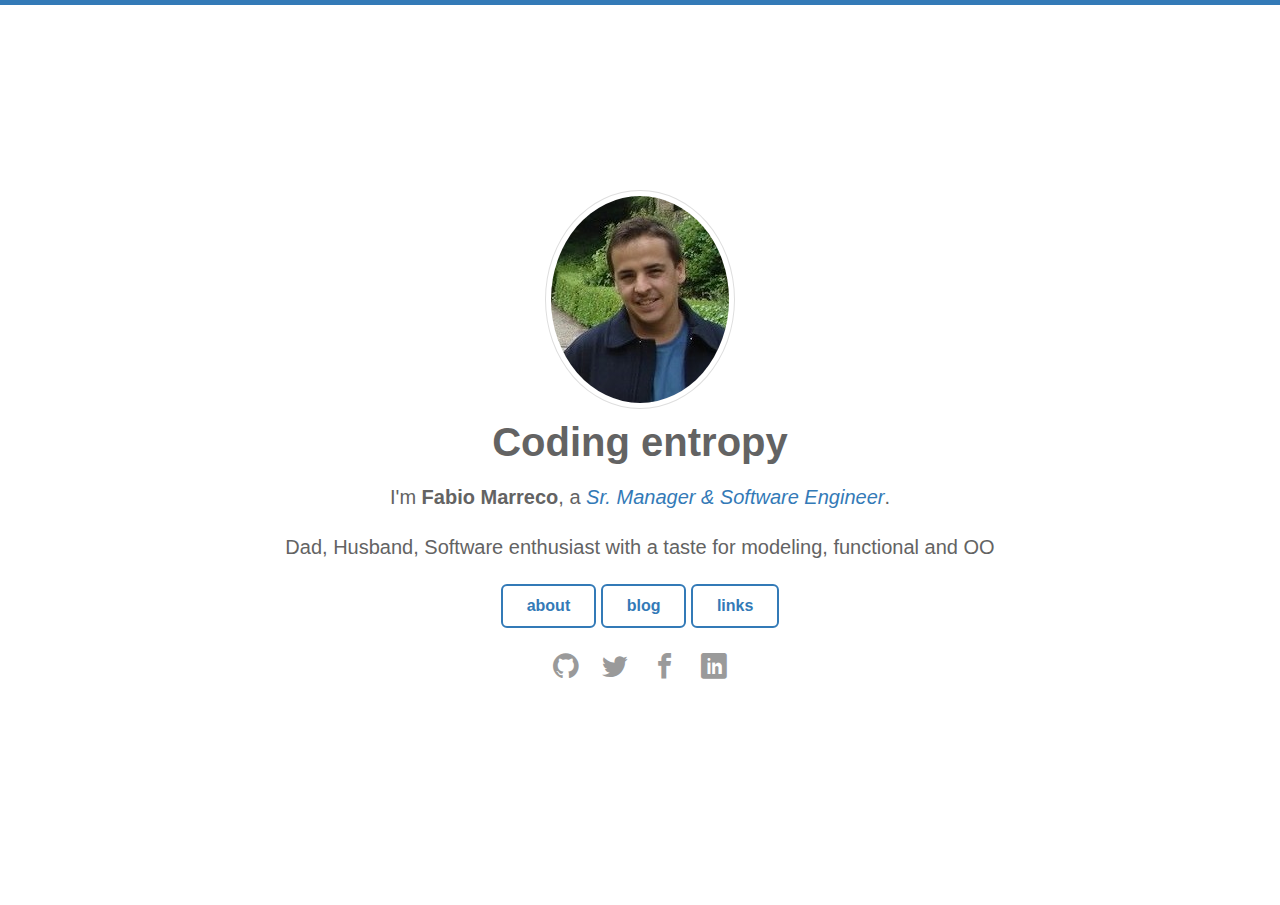
<file: index.html>
<!DOCTYPE html>
<html>
<head>
  <meta charset="utf-8">
<meta http-equiv="X-UA-Compatible" content="IE=edge">
<meta name="viewport" content="width=device-width, initial-scale=1">

<title>Marreco´s coding blog</title>
<meta name="description" content="Free thoughts on software development">

<link rel="stylesheet" href="/css/main.css">
<link rel="canonical" href="http://fabiomarreco.github.io/">
<link rel="alternate" type="application/rss+xml" title="Marreco´s coding blog" href="http://fabiomarreco.github.io/feed.xml" />

 <script>
  (function(i,s,o,g,r,a,m){i['GoogleAnalyticsObject']=r;i[r]=i[r]||function(){
  (i[r].q=i[r].q||[]).push(arguments)},i[r].l=1*new Date();a=s.createElement(o),
  m=s.getElementsByTagName(o)[0];a.async=1;a.src=g;m.parentNode.insertBefore(a,m)
  })(window,document,'script','//www.google-analytics.com/analytics.js','ga');

  ga('create', 'UA-117109369-1', 'auto');
  ga('send', 'pageview');
</script>




</head>
<body>
  <section class="hero">
  <div class="hero-inner">
    <div class="container">
      <img src="/images/author.jpg" alt="author thumb" class="dot">
      <h1>Coding entropy</h1>
      <h3>I'm <strong itemprop="name">Fabio Marreco</strong>, a <em itemprop="jobTitle">Sr. Manager & Software Engineer</em>.</h3>
      <h3>Dad, Husband, Software enthusiast with a taste for modeling, functional and OO</h3>
      <a href="/about" class="button button-ghost" title="about">about</a>
      <a href="/blog" class="button button-ghost" title="blog">blog</a>
      <a href="/links" class="button button-ghost" title="links">links</a>
      <!-- <a href="https://github.com/fabiomarreco/archive/master.zip" class="button button-ghost" title="Download">Download</a> -->
      <ul class="social">
  <li><a href="https://github.com/fabiomarreco" target="_blank"><i class="icon icon-github"></i></a></li>
  <li><a href="https://twitter.com/fmarreco" target="_blank"><i class="icon icon-twitter"></i></a></li>
  <li><a href="https://www.facebook.com/fabio.marreco.54" target="_blank"><i class="icon icon-facebook"></i></a></li>
  <li><a href="https://linkedin.com/in/fabio-marreco-719946a/" target="_blank"><i class="icon icon-linkedin"></i></a></li>
</ul>
    </div>
  </div>
</section>

  <!-- <a href="https://github.com/fabiomarreco" target="_blank" class="github-corner"><svg width="80" height="80" viewBox="0 0 250 250" style="fill:#337ab7; color:#fff; position: absolute; top: 0; border: 0; right: 0;"><path d="M0,0 L115,115 L130,115 L142,142 L250,250 L250,0 Z"></path><path d="M128.3,109.0 C113.8,99.7 119.0,89.6 119.0,89.6 C122.0,82.7 120.5,78.6 120.5,78.6 C119.2,72.0 123.4,76.3 123.4,76.3 C127.3,80.9 125.5,87.3 125.5,87.3 C122.9,97.6 130.6,101.9 134.4,103.2" fill="currentColor" style="transform-origin: 130px 106px;" class="octo-arm"></path><path d="M115.0,115.0 C114.9,115.1 118.7,116.5 119.8,115.4 L133.7,101.6 C136.9,99.2 139.9,98.4 142.2,98.6 C133.8,88.0 127.5,74.4 143.8,58.0 C148.5,53.4 154.0,51.2 159.7,51.0 C160.3,49.4 163.2,43.6 171.4,40.1 C171.4,40.1 176.1,42.5 178.8,56.2 C183.1,58.6 187.2,61.8 190.9,65.4 C194.5,69.0 197.7,73.2 200.1,77.6 C213.8,80.2 216.3,84.9 216.3,84.9 C212.7,93.1 206.9,96.0 205.4,96.6 C205.1,102.4 203.0,107.8 198.3,112.5 C181.9,128.9 168.3,122.5 157.7,114.1 C157.9,116.9 156.7,120.9 152.7,124.9 L141.0,136.5 C139.8,137.7 141.6,141.9 141.8,141.8 Z" fill="currentColor" class="octo-body"></path></svg></a> 4
 -->
</body>
</html>
</file>
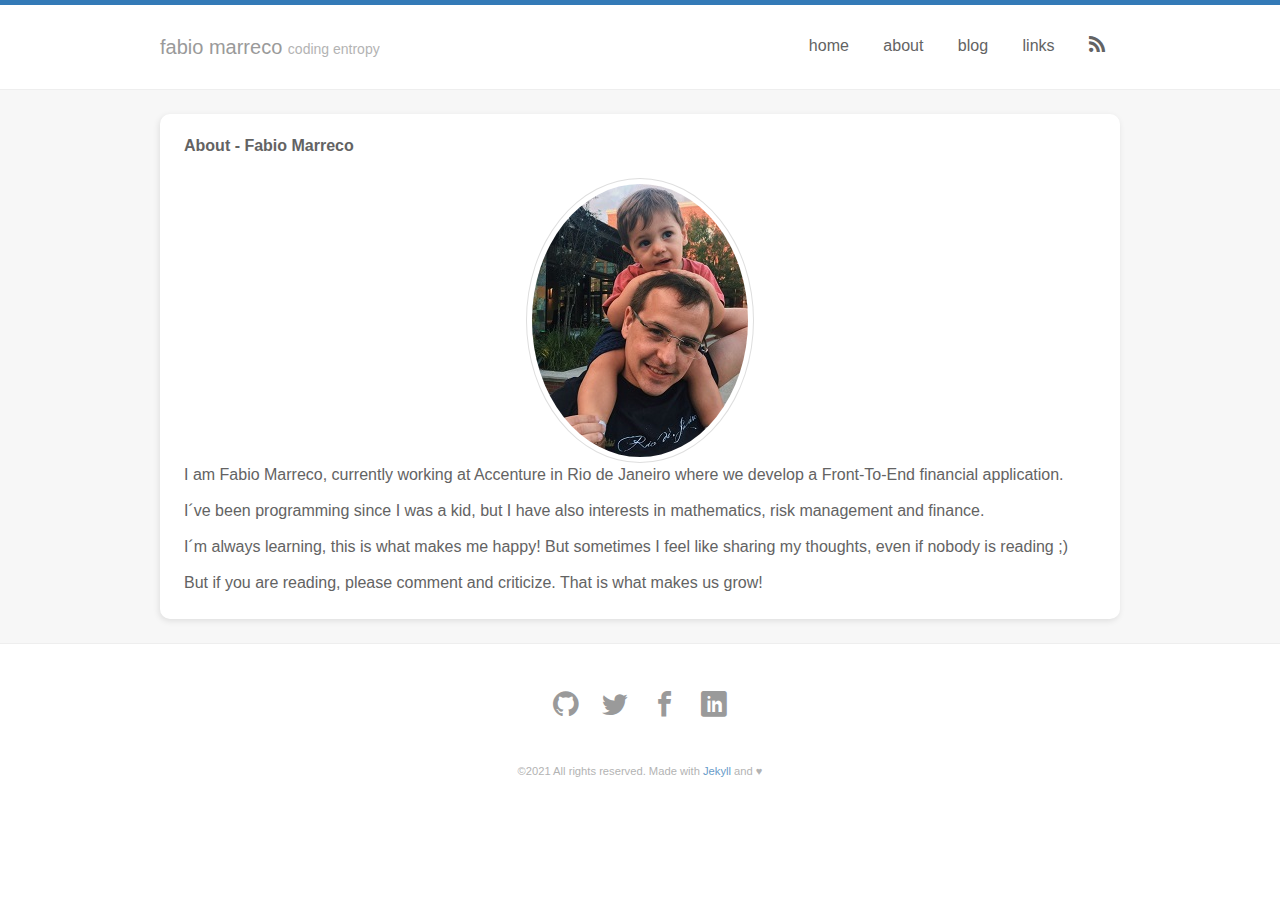
<file: about/index.html>
<!DOCTYPE html>
<html>
<head>
  <meta charset="utf-8">
<meta http-equiv="X-UA-Compatible" content="IE=edge">
<meta name="viewport" content="width=device-width, initial-scale=1">

<title>About - Fabio Marreco</title>
<meta name="description" content="Free thoughts on software development">

<link rel="stylesheet" href="/css/main.css">
<link rel="canonical" href="http://fabiomarreco.github.io/about/">
<link rel="alternate" type="application/rss+xml" title="Marreco´s coding blog" href="http://fabiomarreco.github.io/feed.xml" />

 <script>
  (function(i,s,o,g,r,a,m){i['GoogleAnalyticsObject']=r;i[r]=i[r]||function(){
  (i[r].q=i[r].q||[]).push(arguments)},i[r].l=1*new Date();a=s.createElement(o),
  m=s.getElementsByTagName(o)[0];a.async=1;a.src=g;m.parentNode.insertBefore(a,m)
  })(window,document,'script','//www.google-analytics.com/analytics.js','ga');

  ga('create', 'UA-117109369-1', 'auto');
  ga('send', 'pageview');
</script>




</head>
<body>
  <header class="site-header">
  <div class="container">
    <input type="checkbox" id="toggleNavbar">
    <h1 class="logo"><a href="/">Fabio Marreco <small>Coding entropy</small></a></h1>
    <label for="toggleNavbar" role="button" class="toggle-navbar-button">
      <i class="icon icon-menu"></i>
      <i class="icon icon-cross"></i>
    </label>
    <nav class="navbar">
      <ul>
        <li><a href="/" title="Home">Home</a></li>
        
          <li><a href="/about" title="About">About</a></li>
        
          <li><a href="/blog" title="Blog">Blog</a></li>
        
          <li><a href="/links" title="Links">Links</a></li>
        
        <!-- <li><a href="https://github.com/fabiomarreco/archive/master.zip" title="Download">Download</a></li> -->
        <li><a href="/feed.xml" target="_blank"><i class="icon icon-rss"></i></a></li>
      </ul>
    </nav>
  </div>
</header>


<main class="main-container">
  <div class="container">
    <article role="article" class="page card">

  <header class="post-header">
    <h1 class="post-title">About - Fabio Marreco</h1>
  </header>

  <div class="post-content">
    <div align="center">
<div class="hero-inner">
<div class="container">
<img src="/images/author3.jpg" alt="author thumb" class="dot" align="center" />
</div>
</div>
</div>

<p>I am Fabio Marreco, currently working at Accenture in Rio de Janeiro where we develop a Front-To-End financial application.</p>

<p>I´ve been programming since I was a kid, but I have also interests in mathematics, risk management and finance.</p>

<p>I´m always learning, this is what makes me happy! But sometimes I feel like sharing my thoughts, even if nobody is reading ;)</p>

<p>But if you are reading, please comment and criticize. That is what makes us grow!</p>

  </div>

</article>

  </div>
</main>

<footer class="site-footer">
  <div class="container">
    <ul class="social">
  <li><a href="https://github.com/fabiomarreco" target="_blank"><i class="icon icon-github"></i></a></li>
  <li><a href="https://twitter.com/fmarreco" target="_blank"><i class="icon icon-twitter"></i></a></li>
  <li><a href="https://www.facebook.com/fabio.marreco.54" target="_blank"><i class="icon icon-facebook"></i></a></li>
  <li><a href="https://linkedin.com/in/fabio-marreco-719946a/" target="_blank"><i class="icon icon-linkedin"></i></a></li>
</ul>
    <p class="txt-medium-gray">
      <small>&copy;2021 All rights reserved. Made with <a href="http://jekyllrb.com/" target="_blank">Jekyll</a> and ♥</small>
    </p>
  </div>
</footer>


  <!-- <a href="https://github.com/fabiomarreco" target="_blank" class="github-corner"><svg width="80" height="80" viewBox="0 0 250 250" style="fill:#337ab7; color:#fff; position: absolute; top: 0; border: 0; right: 0;"><path d="M0,0 L115,115 L130,115 L142,142 L250,250 L250,0 Z"></path><path d="M128.3,109.0 C113.8,99.7 119.0,89.6 119.0,89.6 C122.0,82.7 120.5,78.6 120.5,78.6 C119.2,72.0 123.4,76.3 123.4,76.3 C127.3,80.9 125.5,87.3 125.5,87.3 C122.9,97.6 130.6,101.9 134.4,103.2" fill="currentColor" style="transform-origin: 130px 106px;" class="octo-arm"></path><path d="M115.0,115.0 C114.9,115.1 118.7,116.5 119.8,115.4 L133.7,101.6 C136.9,99.2 139.9,98.4 142.2,98.6 C133.8,88.0 127.5,74.4 143.8,58.0 C148.5,53.4 154.0,51.2 159.7,51.0 C160.3,49.4 163.2,43.6 171.4,40.1 C171.4,40.1 176.1,42.5 178.8,56.2 C183.1,58.6 187.2,61.8 190.9,65.4 C194.5,69.0 197.7,73.2 200.1,77.6 C213.8,80.2 216.3,84.9 216.3,84.9 C212.7,93.1 206.9,96.0 205.4,96.6 C205.1,102.4 203.0,107.8 198.3,112.5 C181.9,128.9 168.3,122.5 157.7,114.1 C157.9,116.9 156.7,120.9 152.7,124.9 L141.0,136.5 C139.8,137.7 141.6,141.9 141.8,141.8 Z" fill="currentColor" class="octo-body"></path></svg></a> 4
 -->
</body>
</html>
</file>
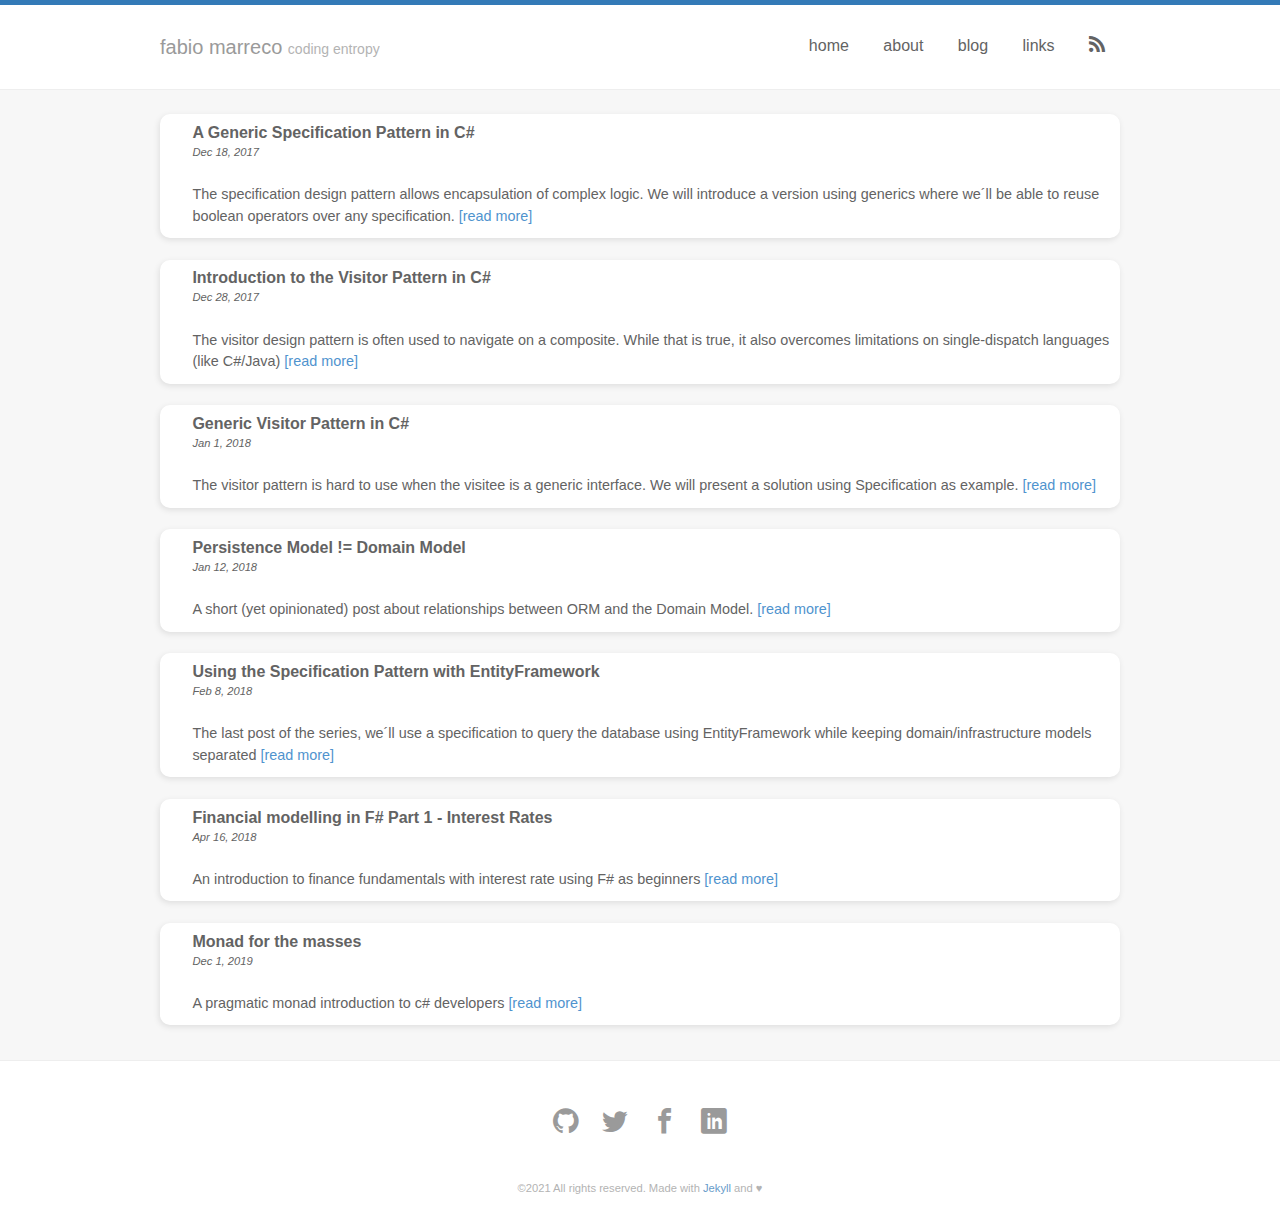
<file: blog/index.html>
<!DOCTYPE html>
<html>
<head>
  <meta charset="utf-8">
<meta http-equiv="X-UA-Compatible" content="IE=edge">
<meta name="viewport" content="width=device-width, initial-scale=1">

<title>Marreco´s coding blog</title>
<meta name="description" content="Free thoughts on software development">

<link rel="stylesheet" href="/css/main.css">
<link rel="canonical" href="http://fabiomarreco.github.io/blog/">
<link rel="alternate" type="application/rss+xml" title="Marreco´s coding blog" href="http://fabiomarreco.github.io/feed.xml" />

 <script>
  (function(i,s,o,g,r,a,m){i['GoogleAnalyticsObject']=r;i[r]=i[r]||function(){
  (i[r].q=i[r].q||[]).push(arguments)},i[r].l=1*new Date();a=s.createElement(o),
  m=s.getElementsByTagName(o)[0];a.async=1;a.src=g;m.parentNode.insertBefore(a,m)
  })(window,document,'script','//www.google-analytics.com/analytics.js','ga');

  ga('create', 'UA-117109369-1', 'auto');
  ga('send', 'pageview');
</script>




</head>
<body>
  <header class="site-header">
  <div class="container">
    <input type="checkbox" id="toggleNavbar">
    <h1 class="logo"><a href="/">Fabio Marreco <small>Coding entropy</small></a></h1>
    <label for="toggleNavbar" role="button" class="toggle-navbar-button">
      <i class="icon icon-menu"></i>
      <i class="icon icon-cross"></i>
    </label>
    <nav class="navbar">
      <ul>
        <li><a href="/" title="Home">Home</a></li>
        
          <li><a href="/about" title="About">About</a></li>
        
          <li><a href="/blog" title="Blog">Blog</a></li>
        
          <li><a href="/links" title="Links">Links</a></li>
        
        <!-- <li><a href="https://github.com/fabiomarreco/archive/master.zip" title="Download">Download</a></li> -->
        <li><a href="/feed.xml" target="_blank"><i class="icon icon-rss"></i></a></li>
      </ul>
    </nav>
  </div>
</header>


<main class="main-container">
  <div class="container">
    <section class="post-list">
  
    <article class="post">
  
  <div class="post-content">
    <header class="post-header">
      <h1 class="post-title">
        <a class="post-link" href="/blog/2017/a-generic-specification-pattern-in-c/">A Generic Specification Pattern in C#</a>
      </h1>
      <em class="post-meta">
        <time>Dec 18, 2017</time>
      </em>
    </header>
    <p><a href="/blog/2017/a-generic-specification-pattern-in-c/" title="Permalink to: A Generic Specification Pattern in C#">The specification design pattern allows encapsulation of complex logic. We will introduce a version using generics where we´ll be able to reuse boolean operators over any specification. <span class="read-more">[read more]</span></a></p>
  </div>
</article>

  
    <article class="post">
  
  <div class="post-content">
    <header class="post-header">
      <h1 class="post-title">
        <a class="post-link" href="/blog/2017/introduction-to-the-visitor-pattern-in-c/">Introduction to the Visitor Pattern in C#</a>
      </h1>
      <em class="post-meta">
        <time>Dec 28, 2017</time>
      </em>
    </header>
    <p><a href="/blog/2017/introduction-to-the-visitor-pattern-in-c/" title="Permalink to: Introduction to the Visitor Pattern in C#">The visitor design pattern is often used to navigate on a composite. While that is true, it also overcomes limitations on single-dispatch languages (like C#/Java) <span class="read-more">[read more]</span></a></p>
  </div>
</article>

  
    <article class="post">
  
  <div class="post-content">
    <header class="post-header">
      <h1 class="post-title">
        <a class="post-link" href="/blog/2018/generic-visitor-pattern-in-c/">Generic Visitor Pattern in C#</a>
      </h1>
      <em class="post-meta">
        <time>Jan 1, 2018</time>
      </em>
    </header>
    <p><a href="/blog/2018/generic-visitor-pattern-in-c/" title="Permalink to: Generic Visitor Pattern in C#">The visitor pattern is hard to use when the visitee is a generic interface. We will present a solution using Specification as example. <span class="read-more">[read more]</span></a></p>
  </div>
</article>

  
    <article class="post">
  
  <div class="post-content">
    <header class="post-header">
      <h1 class="post-title">
        <a class="post-link" href="/blog/2018/persistence-Model-not-domain_model/">Persistence Model != Domain Model</a>
      </h1>
      <em class="post-meta">
        <time>Jan 12, 2018</time>
      </em>
    </header>
    <p><a href="/blog/2018/persistence-Model-not-domain_model/" title="Permalink to: Persistence Model != Domain Model">A short (yet opinionated) post about relationships between ORM and the Domain Model. <span class="read-more">[read more]</span></a></p>
  </div>
</article>

  
    <article class="post">
  
  <div class="post-content">
    <header class="post-header">
      <h1 class="post-title">
        <a class="post-link" href="/blog/2018/specificationpattern-with-entityframework/">Using the Specification Pattern with EntityFramework</a>
      </h1>
      <em class="post-meta">
        <time>Feb 8, 2018</time>
      </em>
    </header>
    <p><a href="/blog/2018/specificationpattern-with-entityframework/" title="Permalink to: Using the Specification Pattern with EntityFramework">The last post of the series, we´ll use a specification to query the database using EntityFramework while keeping domain/infrastructure models separated <span class="read-more">[read more]</span></a></p>
  </div>
</article>

  
    <article class="post">
  
  <div class="post-content">
    <header class="post-header">
      <h1 class="post-title">
        <a class="post-link" href="/financial-modelling-in-fsharp-part-1">Financial modelling in F# Part 1 - Interest Rates</a>
      </h1>
      <em class="post-meta">
        <time>Apr 16, 2018</time>
      </em>
    </header>
    <p><a href="/financial-modelling-in-fsharp-part-1" title="Permalink to: Financial modelling in F# Part 1 - Interest Rates">An introduction to finance fundamentals with interest rate using F# as beginners <span class="read-more">[read more]</span></a></p>
  </div>
</article>

  
    <article class="post">
  
  <div class="post-content">
    <header class="post-header">
      <h1 class="post-title">
        <a class="post-link" href="/blog/2019/monad-for-the-masses/">Monad for the masses</a>
      </h1>
      <em class="post-meta">
        <time>Dec 1, 2019</time>
      </em>
    </header>
    <p><a href="/blog/2019/monad-for-the-masses/" title="Permalink to: Monad for the masses">A pragmatic monad introduction to c# developers <span class="read-more">[read more]</span></a></p>
  </div>
</article>

  

  

</section>

  </div>
</main>

<footer class="site-footer">
  <div class="container">
    <ul class="social">
  <li><a href="https://github.com/fabiomarreco" target="_blank"><i class="icon icon-github"></i></a></li>
  <li><a href="https://twitter.com/fmarreco" target="_blank"><i class="icon icon-twitter"></i></a></li>
  <li><a href="https://www.facebook.com/fabio.marreco.54" target="_blank"><i class="icon icon-facebook"></i></a></li>
  <li><a href="https://linkedin.com/in/fabio-marreco-719946a/" target="_blank"><i class="icon icon-linkedin"></i></a></li>
</ul>
    <p class="txt-medium-gray">
      <small>&copy;2021 All rights reserved. Made with <a href="http://jekyllrb.com/" target="_blank">Jekyll</a> and ♥</small>
    </p>
  </div>
</footer>


  <!-- <a href="https://github.com/fabiomarreco" target="_blank" class="github-corner"><svg width="80" height="80" viewBox="0 0 250 250" style="fill:#337ab7; color:#fff; position: absolute; top: 0; border: 0; right: 0;"><path d="M0,0 L115,115 L130,115 L142,142 L250,250 L250,0 Z"></path><path d="M128.3,109.0 C113.8,99.7 119.0,89.6 119.0,89.6 C122.0,82.7 120.5,78.6 120.5,78.6 C119.2,72.0 123.4,76.3 123.4,76.3 C127.3,80.9 125.5,87.3 125.5,87.3 C122.9,97.6 130.6,101.9 134.4,103.2" fill="currentColor" style="transform-origin: 130px 106px;" class="octo-arm"></path><path d="M115.0,115.0 C114.9,115.1 118.7,116.5 119.8,115.4 L133.7,101.6 C136.9,99.2 139.9,98.4 142.2,98.6 C133.8,88.0 127.5,74.4 143.8,58.0 C148.5,53.4 154.0,51.2 159.7,51.0 C160.3,49.4 163.2,43.6 171.4,40.1 C171.4,40.1 176.1,42.5 178.8,56.2 C183.1,58.6 187.2,61.8 190.9,65.4 C194.5,69.0 197.7,73.2 200.1,77.6 C213.8,80.2 216.3,84.9 216.3,84.9 C212.7,93.1 206.9,96.0 205.4,96.6 C205.1,102.4 203.0,107.8 198.3,112.5 C181.9,128.9 168.3,122.5 157.7,114.1 C157.9,116.9 156.7,120.9 152.7,124.9 L141.0,136.5 C139.8,137.7 141.6,141.9 141.8,141.8 Z" fill="currentColor" class="octo-body"></path></svg></a> 4
 -->
</body>
</html>
</file>
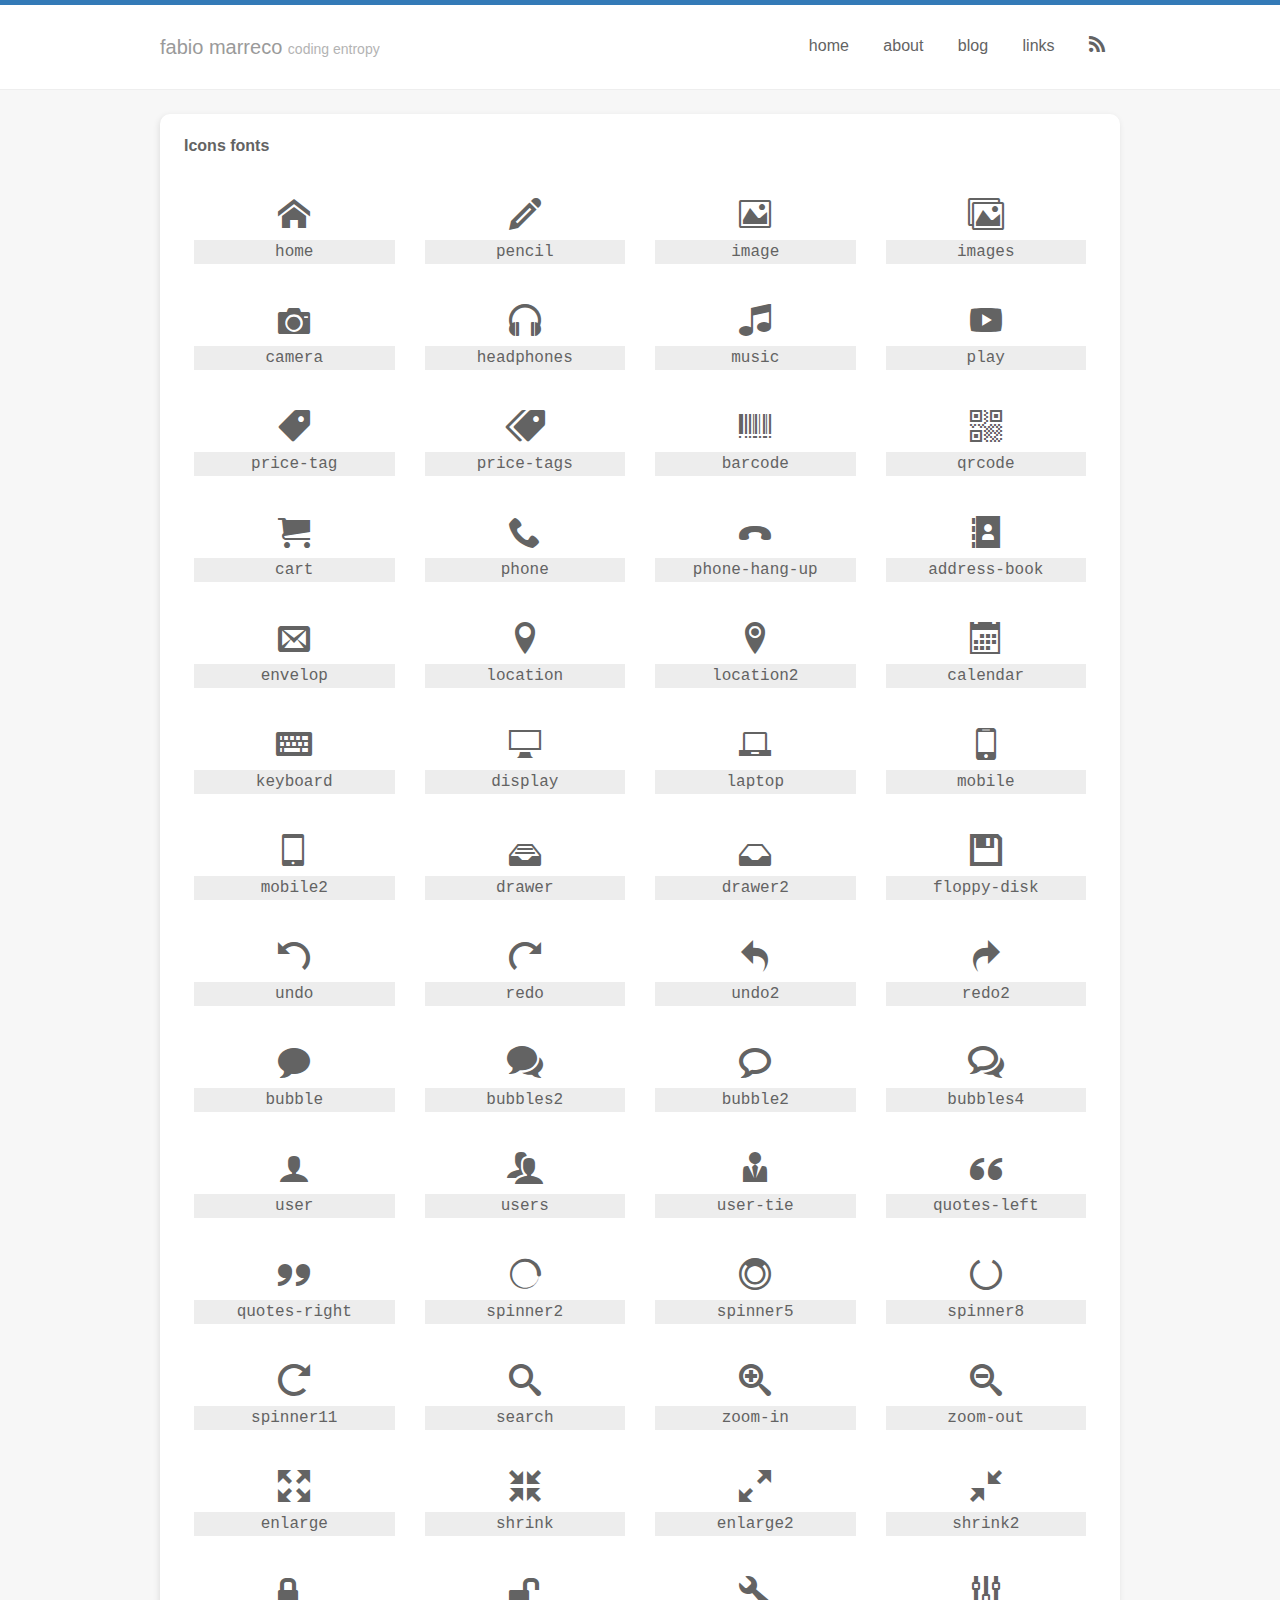
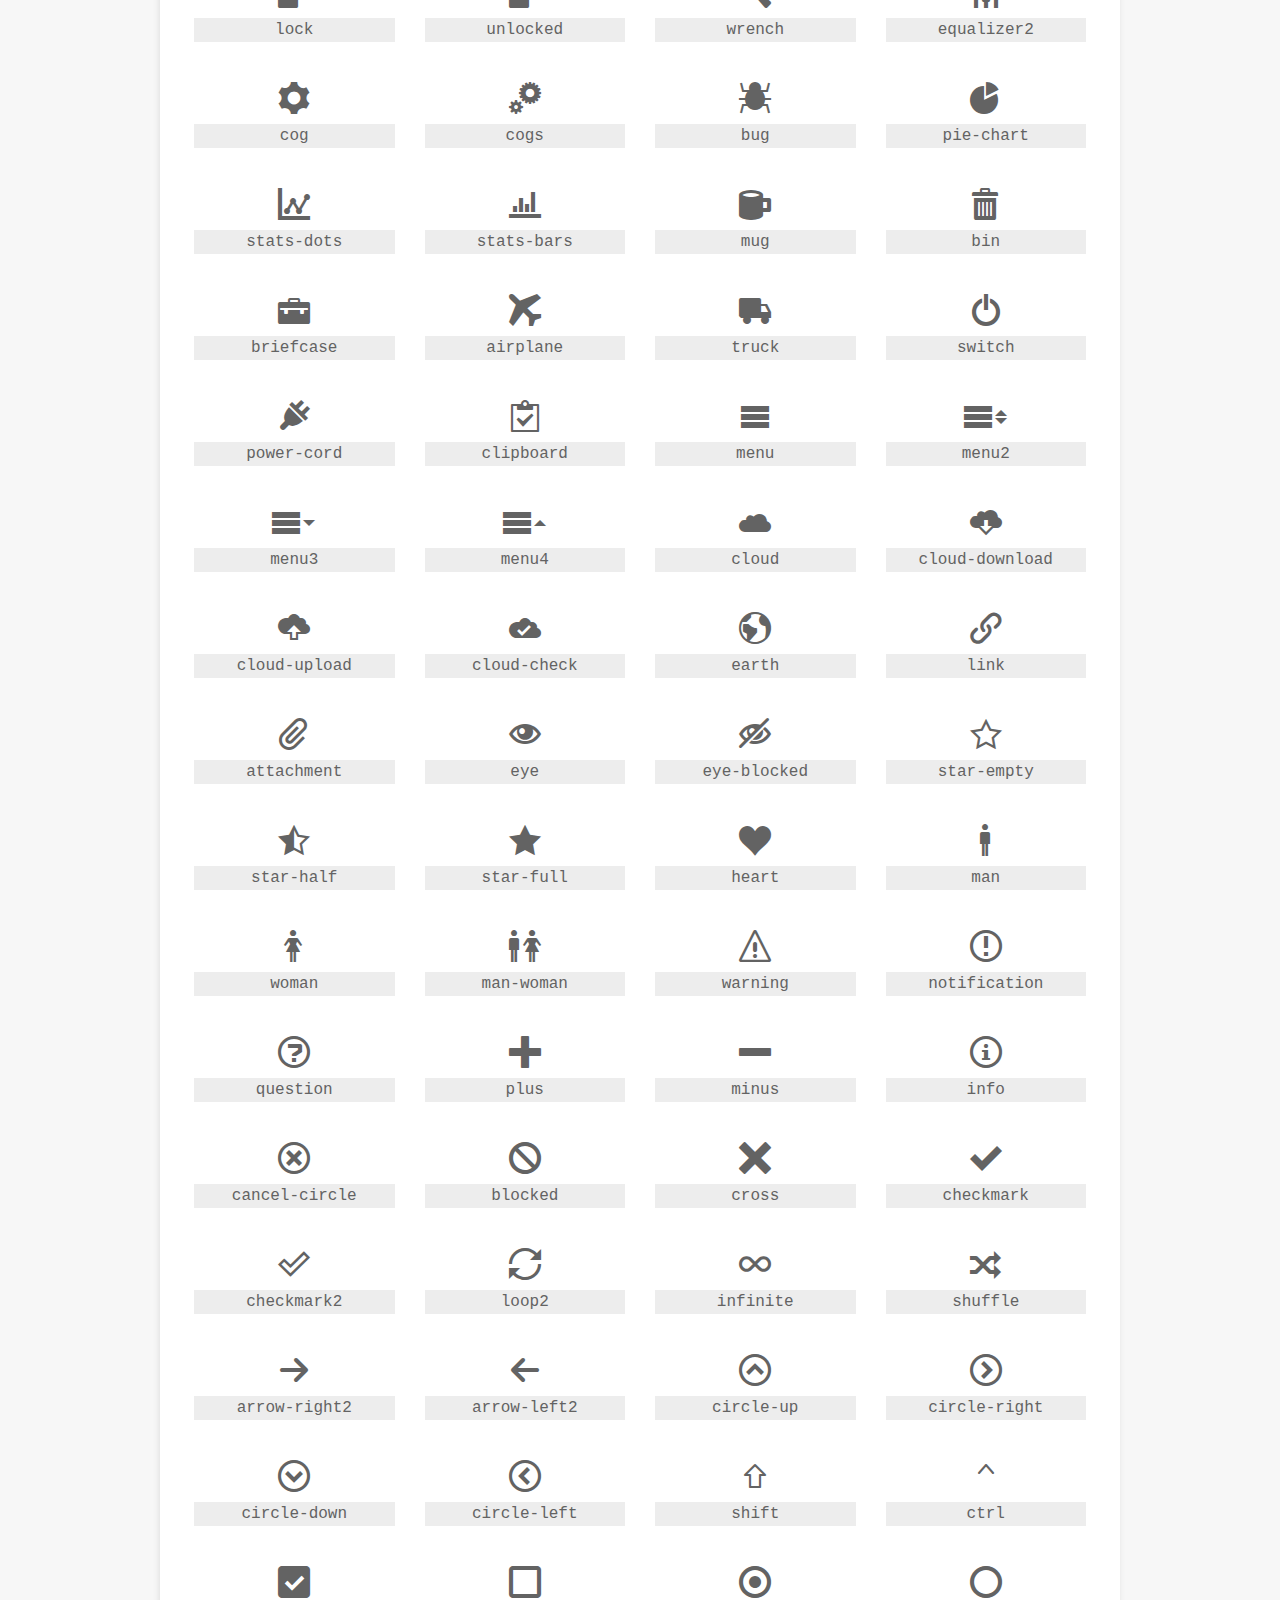
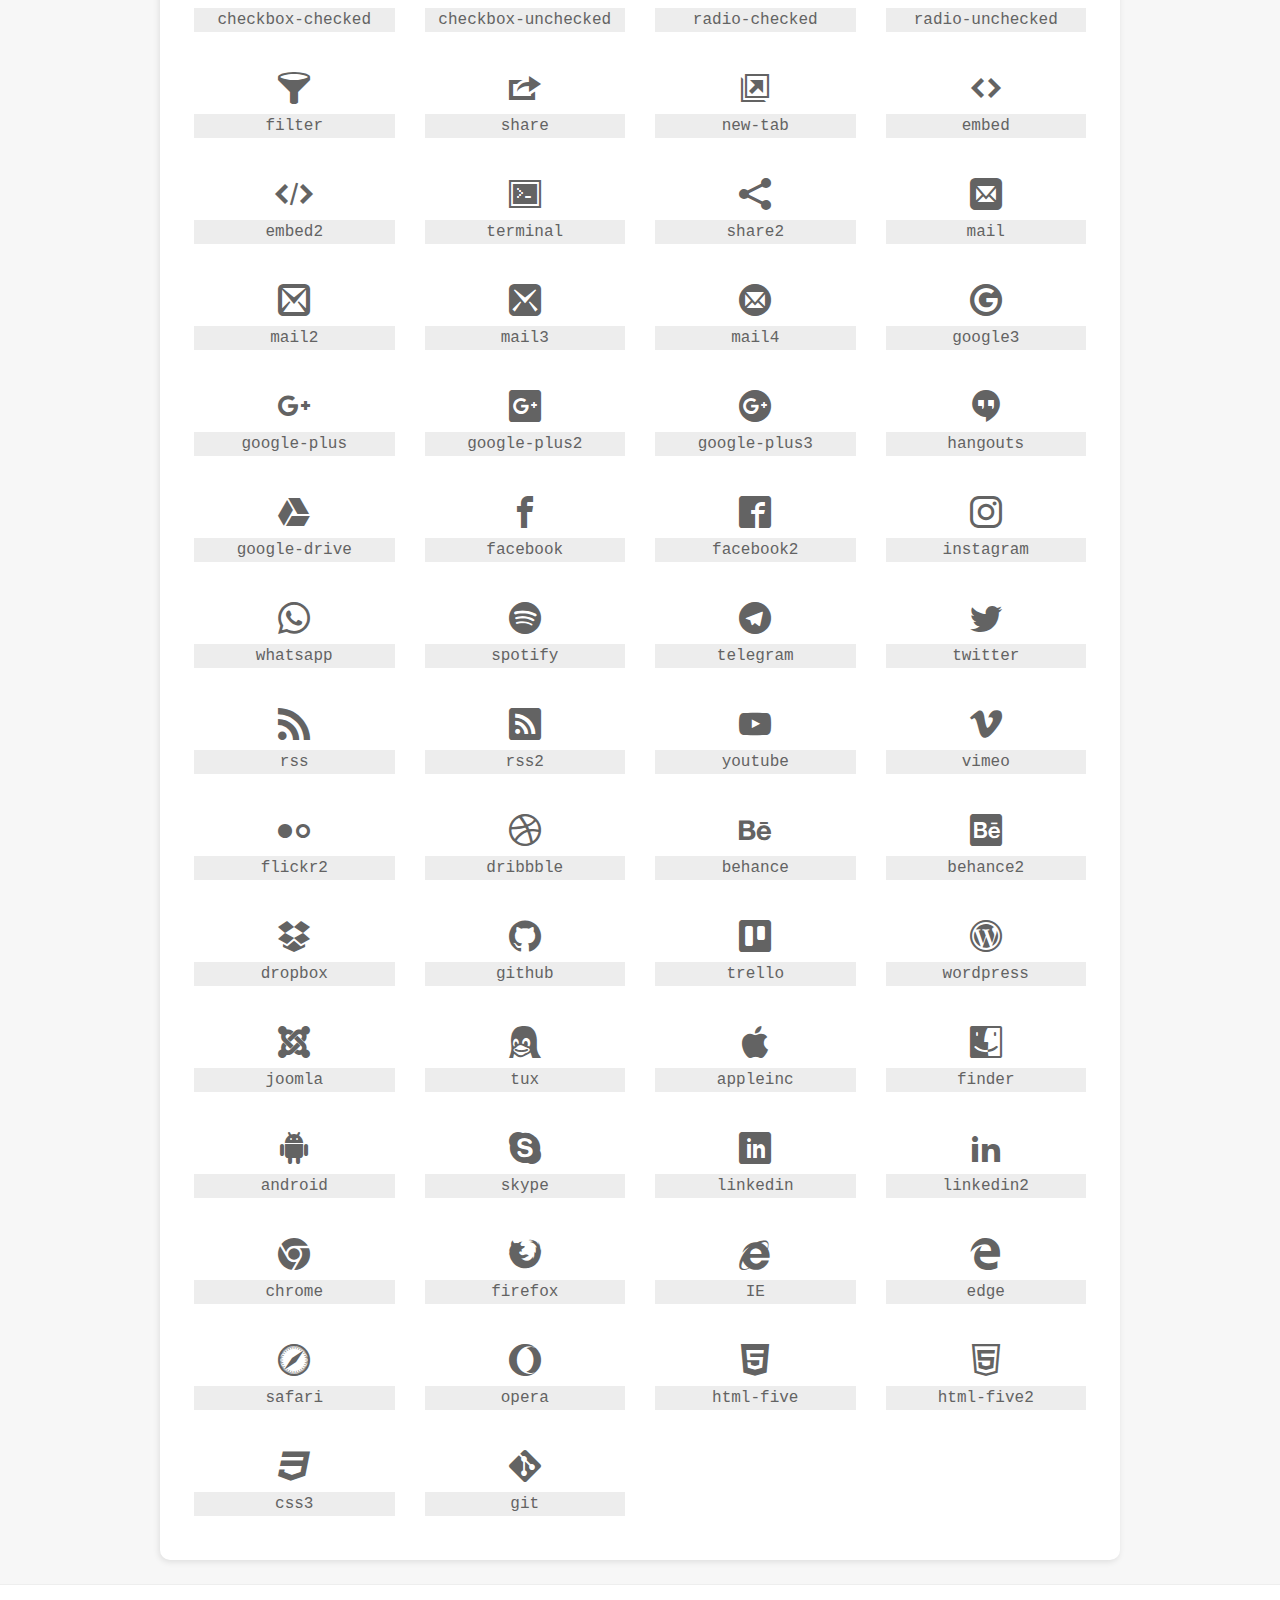
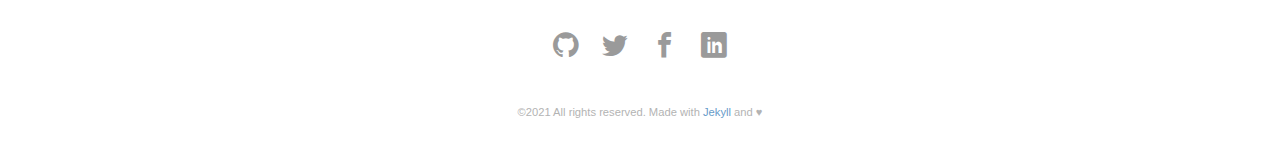
<file: icons/index.html>
<!DOCTYPE html>
<html>
<head>
  <meta charset="utf-8">
<meta http-equiv="X-UA-Compatible" content="IE=edge">
<meta name="viewport" content="width=device-width, initial-scale=1">

<title>Icons fonts</title>
<meta name="description" content="Free thoughts on software development">

<link rel="stylesheet" href="/css/main.css">
<link rel="canonical" href="http://fabiomarreco.github.io/icons/">
<link rel="alternate" type="application/rss+xml" title="Marreco´s coding blog" href="http://fabiomarreco.github.io/feed.xml" />

 <script>
  (function(i,s,o,g,r,a,m){i['GoogleAnalyticsObject']=r;i[r]=i[r]||function(){
  (i[r].q=i[r].q||[]).push(arguments)},i[r].l=1*new Date();a=s.createElement(o),
  m=s.getElementsByTagName(o)[0];a.async=1;a.src=g;m.parentNode.insertBefore(a,m)
  })(window,document,'script','//www.google-analytics.com/analytics.js','ga');

  ga('create', 'UA-117109369-1', 'auto');
  ga('send', 'pageview');
</script>




</head>
<body>
  <header class="site-header">
  <div class="container">
    <input type="checkbox" id="toggleNavbar">
    <h1 class="logo"><a href="/">Fabio Marreco <small>Coding entropy</small></a></h1>
    <label for="toggleNavbar" role="button" class="toggle-navbar-button">
      <i class="icon icon-menu"></i>
      <i class="icon icon-cross"></i>
    </label>
    <nav class="navbar">
      <ul>
        <li><a href="/" title="Home">Home</a></li>
        
          <li><a href="/about" title="About">About</a></li>
        
          <li><a href="/blog" title="Blog">Blog</a></li>
        
          <li><a href="/links" title="Links">Links</a></li>
        
        <!-- <li><a href="https://github.com/fabiomarreco/archive/master.zip" title="Download">Download</a></li> -->
        <li><a href="/feed.xml" target="_blank"><i class="icon icon-rss"></i></a></li>
      </ul>
    </nav>
  </div>
</header>


<main class="main-container">
  <div class="container">
    <article role="article" class="page card">

  <header class="post-header">
    <h1 class="post-title">Icons fonts</h1>
  </header>

  <div class="post-content">
    <style>
  .icondemo {
    margin: 0;
    padding: 0;
    list-style: none;
    text-align: center;
    margin-left: -5px;
    margin-right: -5px;
  }
  .icondemo__item {
    width: 25%;
    float: left;
    padding: 0;
  }
  .icondemo__inner {
    margin: 5px;
    padding: 15px 10px;
    border-radius: 6px;
  }
  .icondemo__item .icon {
    display: inline-block;
    font-size: 2rem;
    margin-bottom: 10px;
    transition: transform .12s linear;
  }
  .icondemo__item:hover .icon {
    transform: scale(1.4)
  }
  .icondemo__item code {
    display: block;
  }
</style>

<ul class="icondemo">
  
    <li class="icondemo__item">
      <div class="icondemo__inner">
        <i class="icon icon-home"></i>
        <code>home</code>
      </div>
    </li>
  
    <li class="icondemo__item">
      <div class="icondemo__inner">
        <i class="icon icon-pencil"></i>
        <code>pencil</code>
      </div>
    </li>
  
    <li class="icondemo__item">
      <div class="icondemo__inner">
        <i class="icon icon-image"></i>
        <code>image</code>
      </div>
    </li>
  
    <li class="icondemo__item">
      <div class="icondemo__inner">
        <i class="icon icon-images"></i>
        <code>images</code>
      </div>
    </li>
  
    <li class="icondemo__item">
      <div class="icondemo__inner">
        <i class="icon icon-camera"></i>
        <code>camera</code>
      </div>
    </li>
  
    <li class="icondemo__item">
      <div class="icondemo__inner">
        <i class="icon icon-headphones"></i>
        <code>headphones</code>
      </div>
    </li>
  
    <li class="icondemo__item">
      <div class="icondemo__inner">
        <i class="icon icon-music"></i>
        <code>music</code>
      </div>
    </li>
  
    <li class="icondemo__item">
      <div class="icondemo__inner">
        <i class="icon icon-play"></i>
        <code>play</code>
      </div>
    </li>
  
    <li class="icondemo__item">
      <div class="icondemo__inner">
        <i class="icon icon-price-tag"></i>
        <code>price-tag</code>
      </div>
    </li>
  
    <li class="icondemo__item">
      <div class="icondemo__inner">
        <i class="icon icon-price-tags"></i>
        <code>price-tags</code>
      </div>
    </li>
  
    <li class="icondemo__item">
      <div class="icondemo__inner">
        <i class="icon icon-barcode"></i>
        <code>barcode</code>
      </div>
    </li>
  
    <li class="icondemo__item">
      <div class="icondemo__inner">
        <i class="icon icon-qrcode"></i>
        <code>qrcode</code>
      </div>
    </li>
  
    <li class="icondemo__item">
      <div class="icondemo__inner">
        <i class="icon icon-cart"></i>
        <code>cart</code>
      </div>
    </li>
  
    <li class="icondemo__item">
      <div class="icondemo__inner">
        <i class="icon icon-phone"></i>
        <code>phone</code>
      </div>
    </li>
  
    <li class="icondemo__item">
      <div class="icondemo__inner">
        <i class="icon icon-phone-hang-up"></i>
        <code>phone-hang-up</code>
      </div>
    </li>
  
    <li class="icondemo__item">
      <div class="icondemo__inner">
        <i class="icon icon-address-book"></i>
        <code>address-book</code>
      </div>
    </li>
  
    <li class="icondemo__item">
      <div class="icondemo__inner">
        <i class="icon icon-envelop"></i>
        <code>envelop</code>
      </div>
    </li>
  
    <li class="icondemo__item">
      <div class="icondemo__inner">
        <i class="icon icon-location"></i>
        <code>location</code>
      </div>
    </li>
  
    <li class="icondemo__item">
      <div class="icondemo__inner">
        <i class="icon icon-location2"></i>
        <code>location2</code>
      </div>
    </li>
  
    <li class="icondemo__item">
      <div class="icondemo__inner">
        <i class="icon icon-calendar"></i>
        <code>calendar</code>
      </div>
    </li>
  
    <li class="icondemo__item">
      <div class="icondemo__inner">
        <i class="icon icon-keyboard"></i>
        <code>keyboard</code>
      </div>
    </li>
  
    <li class="icondemo__item">
      <div class="icondemo__inner">
        <i class="icon icon-display"></i>
        <code>display</code>
      </div>
    </li>
  
    <li class="icondemo__item">
      <div class="icondemo__inner">
        <i class="icon icon-laptop"></i>
        <code>laptop</code>
      </div>
    </li>
  
    <li class="icondemo__item">
      <div class="icondemo__inner">
        <i class="icon icon-mobile"></i>
        <code>mobile</code>
      </div>
    </li>
  
    <li class="icondemo__item">
      <div class="icondemo__inner">
        <i class="icon icon-mobile2"></i>
        <code>mobile2</code>
      </div>
    </li>
  
    <li class="icondemo__item">
      <div class="icondemo__inner">
        <i class="icon icon-drawer"></i>
        <code>drawer</code>
      </div>
    </li>
  
    <li class="icondemo__item">
      <div class="icondemo__inner">
        <i class="icon icon-drawer2"></i>
        <code>drawer2</code>
      </div>
    </li>
  
    <li class="icondemo__item">
      <div class="icondemo__inner">
        <i class="icon icon-floppy-disk"></i>
        <code>floppy-disk</code>
      </div>
    </li>
  
    <li class="icondemo__item">
      <div class="icondemo__inner">
        <i class="icon icon-undo"></i>
        <code>undo</code>
      </div>
    </li>
  
    <li class="icondemo__item">
      <div class="icondemo__inner">
        <i class="icon icon-redo"></i>
        <code>redo</code>
      </div>
    </li>
  
    <li class="icondemo__item">
      <div class="icondemo__inner">
        <i class="icon icon-undo2"></i>
        <code>undo2</code>
      </div>
    </li>
  
    <li class="icondemo__item">
      <div class="icondemo__inner">
        <i class="icon icon-redo2"></i>
        <code>redo2</code>
      </div>
    </li>
  
    <li class="icondemo__item">
      <div class="icondemo__inner">
        <i class="icon icon-bubble"></i>
        <code>bubble</code>
      </div>
    </li>
  
    <li class="icondemo__item">
      <div class="icondemo__inner">
        <i class="icon icon-bubbles2"></i>
        <code>bubbles2</code>
      </div>
    </li>
  
    <li class="icondemo__item">
      <div class="icondemo__inner">
        <i class="icon icon-bubble2"></i>
        <code>bubble2</code>
      </div>
    </li>
  
    <li class="icondemo__item">
      <div class="icondemo__inner">
        <i class="icon icon-bubbles4"></i>
        <code>bubbles4</code>
      </div>
    </li>
  
    <li class="icondemo__item">
      <div class="icondemo__inner">
        <i class="icon icon-user"></i>
        <code>user</code>
      </div>
    </li>
  
    <li class="icondemo__item">
      <div class="icondemo__inner">
        <i class="icon icon-users"></i>
        <code>users</code>
      </div>
    </li>
  
    <li class="icondemo__item">
      <div class="icondemo__inner">
        <i class="icon icon-user-tie"></i>
        <code>user-tie</code>
      </div>
    </li>
  
    <li class="icondemo__item">
      <div class="icondemo__inner">
        <i class="icon icon-quotes-left"></i>
        <code>quotes-left</code>
      </div>
    </li>
  
    <li class="icondemo__item">
      <div class="icondemo__inner">
        <i class="icon icon-quotes-right"></i>
        <code>quotes-right</code>
      </div>
    </li>
  
    <li class="icondemo__item">
      <div class="icondemo__inner">
        <i class="icon icon-spinner2"></i>
        <code>spinner2</code>
      </div>
    </li>
  
    <li class="icondemo__item">
      <div class="icondemo__inner">
        <i class="icon icon-spinner5"></i>
        <code>spinner5</code>
      </div>
    </li>
  
    <li class="icondemo__item">
      <div class="icondemo__inner">
        <i class="icon icon-spinner8"></i>
        <code>spinner8</code>
      </div>
    </li>
  
    <li class="icondemo__item">
      <div class="icondemo__inner">
        <i class="icon icon-spinner11"></i>
        <code>spinner11</code>
      </div>
    </li>
  
    <li class="icondemo__item">
      <div class="icondemo__inner">
        <i class="icon icon-search"></i>
        <code>search</code>
      </div>
    </li>
  
    <li class="icondemo__item">
      <div class="icondemo__inner">
        <i class="icon icon-zoom-in"></i>
        <code>zoom-in</code>
      </div>
    </li>
  
    <li class="icondemo__item">
      <div class="icondemo__inner">
        <i class="icon icon-zoom-out"></i>
        <code>zoom-out</code>
      </div>
    </li>
  
    <li class="icondemo__item">
      <div class="icondemo__inner">
        <i class="icon icon-enlarge"></i>
        <code>enlarge</code>
      </div>
    </li>
  
    <li class="icondemo__item">
      <div class="icondemo__inner">
        <i class="icon icon-shrink"></i>
        <code>shrink</code>
      </div>
    </li>
  
    <li class="icondemo__item">
      <div class="icondemo__inner">
        <i class="icon icon-enlarge2"></i>
        <code>enlarge2</code>
      </div>
    </li>
  
    <li class="icondemo__item">
      <div class="icondemo__inner">
        <i class="icon icon-shrink2"></i>
        <code>shrink2</code>
      </div>
    </li>
  
    <li class="icondemo__item">
      <div class="icondemo__inner">
        <i class="icon icon-lock"></i>
        <code>lock</code>
      </div>
    </li>
  
    <li class="icondemo__item">
      <div class="icondemo__inner">
        <i class="icon icon-unlocked"></i>
        <code>unlocked</code>
      </div>
    </li>
  
    <li class="icondemo__item">
      <div class="icondemo__inner">
        <i class="icon icon-wrench"></i>
        <code>wrench</code>
      </div>
    </li>
  
    <li class="icondemo__item">
      <div class="icondemo__inner">
        <i class="icon icon-equalizer2"></i>
        <code>equalizer2</code>
      </div>
    </li>
  
    <li class="icondemo__item">
      <div class="icondemo__inner">
        <i class="icon icon-cog"></i>
        <code>cog</code>
      </div>
    </li>
  
    <li class="icondemo__item">
      <div class="icondemo__inner">
        <i class="icon icon-cogs"></i>
        <code>cogs</code>
      </div>
    </li>
  
    <li class="icondemo__item">
      <div class="icondemo__inner">
        <i class="icon icon-bug"></i>
        <code>bug</code>
      </div>
    </li>
  
    <li class="icondemo__item">
      <div class="icondemo__inner">
        <i class="icon icon-pie-chart"></i>
        <code>pie-chart</code>
      </div>
    </li>
  
    <li class="icondemo__item">
      <div class="icondemo__inner">
        <i class="icon icon-stats-dots"></i>
        <code>stats-dots</code>
      </div>
    </li>
  
    <li class="icondemo__item">
      <div class="icondemo__inner">
        <i class="icon icon-stats-bars"></i>
        <code>stats-bars</code>
      </div>
    </li>
  
    <li class="icondemo__item">
      <div class="icondemo__inner">
        <i class="icon icon-mug"></i>
        <code>mug</code>
      </div>
    </li>
  
    <li class="icondemo__item">
      <div class="icondemo__inner">
        <i class="icon icon-bin"></i>
        <code>bin</code>
      </div>
    </li>
  
    <li class="icondemo__item">
      <div class="icondemo__inner">
        <i class="icon icon-briefcase"></i>
        <code>briefcase</code>
      </div>
    </li>
  
    <li class="icondemo__item">
      <div class="icondemo__inner">
        <i class="icon icon-airplane"></i>
        <code>airplane</code>
      </div>
    </li>
  
    <li class="icondemo__item">
      <div class="icondemo__inner">
        <i class="icon icon-truck"></i>
        <code>truck</code>
      </div>
    </li>
  
    <li class="icondemo__item">
      <div class="icondemo__inner">
        <i class="icon icon-switch"></i>
        <code>switch</code>
      </div>
    </li>
  
    <li class="icondemo__item">
      <div class="icondemo__inner">
        <i class="icon icon-power-cord"></i>
        <code>power-cord</code>
      </div>
    </li>
  
    <li class="icondemo__item">
      <div class="icondemo__inner">
        <i class="icon icon-clipboard"></i>
        <code>clipboard</code>
      </div>
    </li>
  
    <li class="icondemo__item">
      <div class="icondemo__inner">
        <i class="icon icon-menu"></i>
        <code>menu</code>
      </div>
    </li>
  
    <li class="icondemo__item">
      <div class="icondemo__inner">
        <i class="icon icon-menu2"></i>
        <code>menu2</code>
      </div>
    </li>
  
    <li class="icondemo__item">
      <div class="icondemo__inner">
        <i class="icon icon-menu3"></i>
        <code>menu3</code>
      </div>
    </li>
  
    <li class="icondemo__item">
      <div class="icondemo__inner">
        <i class="icon icon-menu4"></i>
        <code>menu4</code>
      </div>
    </li>
  
    <li class="icondemo__item">
      <div class="icondemo__inner">
        <i class="icon icon-cloud"></i>
        <code>cloud</code>
      </div>
    </li>
  
    <li class="icondemo__item">
      <div class="icondemo__inner">
        <i class="icon icon-cloud-download"></i>
        <code>cloud-download</code>
      </div>
    </li>
  
    <li class="icondemo__item">
      <div class="icondemo__inner">
        <i class="icon icon-cloud-upload"></i>
        <code>cloud-upload</code>
      </div>
    </li>
  
    <li class="icondemo__item">
      <div class="icondemo__inner">
        <i class="icon icon-cloud-check"></i>
        <code>cloud-check</code>
      </div>
    </li>
  
    <li class="icondemo__item">
      <div class="icondemo__inner">
        <i class="icon icon-earth"></i>
        <code>earth</code>
      </div>
    </li>
  
    <li class="icondemo__item">
      <div class="icondemo__inner">
        <i class="icon icon-link"></i>
        <code>link</code>
      </div>
    </li>
  
    <li class="icondemo__item">
      <div class="icondemo__inner">
        <i class="icon icon-attachment"></i>
        <code>attachment</code>
      </div>
    </li>
  
    <li class="icondemo__item">
      <div class="icondemo__inner">
        <i class="icon icon-eye"></i>
        <code>eye</code>
      </div>
    </li>
  
    <li class="icondemo__item">
      <div class="icondemo__inner">
        <i class="icon icon-eye-blocked"></i>
        <code>eye-blocked</code>
      </div>
    </li>
  
    <li class="icondemo__item">
      <div class="icondemo__inner">
        <i class="icon icon-star-empty"></i>
        <code>star-empty</code>
      </div>
    </li>
  
    <li class="icondemo__item">
      <div class="icondemo__inner">
        <i class="icon icon-star-half"></i>
        <code>star-half</code>
      </div>
    </li>
  
    <li class="icondemo__item">
      <div class="icondemo__inner">
        <i class="icon icon-star-full"></i>
        <code>star-full</code>
      </div>
    </li>
  
    <li class="icondemo__item">
      <div class="icondemo__inner">
        <i class="icon icon-heart"></i>
        <code>heart</code>
      </div>
    </li>
  
    <li class="icondemo__item">
      <div class="icondemo__inner">
        <i class="icon icon-man"></i>
        <code>man</code>
      </div>
    </li>
  
    <li class="icondemo__item">
      <div class="icondemo__inner">
        <i class="icon icon-woman"></i>
        <code>woman</code>
      </div>
    </li>
  
    <li class="icondemo__item">
      <div class="icondemo__inner">
        <i class="icon icon-man-woman"></i>
        <code>man-woman</code>
      </div>
    </li>
  
    <li class="icondemo__item">
      <div class="icondemo__inner">
        <i class="icon icon-warning"></i>
        <code>warning</code>
      </div>
    </li>
  
    <li class="icondemo__item">
      <div class="icondemo__inner">
        <i class="icon icon-notification"></i>
        <code>notification</code>
      </div>
    </li>
  
    <li class="icondemo__item">
      <div class="icondemo__inner">
        <i class="icon icon-question"></i>
        <code>question</code>
      </div>
    </li>
  
    <li class="icondemo__item">
      <div class="icondemo__inner">
        <i class="icon icon-plus"></i>
        <code>plus</code>
      </div>
    </li>
  
    <li class="icondemo__item">
      <div class="icondemo__inner">
        <i class="icon icon-minus"></i>
        <code>minus</code>
      </div>
    </li>
  
    <li class="icondemo__item">
      <div class="icondemo__inner">
        <i class="icon icon-info"></i>
        <code>info</code>
      </div>
    </li>
  
    <li class="icondemo__item">
      <div class="icondemo__inner">
        <i class="icon icon-cancel-circle"></i>
        <code>cancel-circle</code>
      </div>
    </li>
  
    <li class="icondemo__item">
      <div class="icondemo__inner">
        <i class="icon icon-blocked"></i>
        <code>blocked</code>
      </div>
    </li>
  
    <li class="icondemo__item">
      <div class="icondemo__inner">
        <i class="icon icon-cross"></i>
        <code>cross</code>
      </div>
    </li>
  
    <li class="icondemo__item">
      <div class="icondemo__inner">
        <i class="icon icon-checkmark"></i>
        <code>checkmark</code>
      </div>
    </li>
  
    <li class="icondemo__item">
      <div class="icondemo__inner">
        <i class="icon icon-checkmark2"></i>
        <code>checkmark2</code>
      </div>
    </li>
  
    <li class="icondemo__item">
      <div class="icondemo__inner">
        <i class="icon icon-loop2"></i>
        <code>loop2</code>
      </div>
    </li>
  
    <li class="icondemo__item">
      <div class="icondemo__inner">
        <i class="icon icon-infinite"></i>
        <code>infinite</code>
      </div>
    </li>
  
    <li class="icondemo__item">
      <div class="icondemo__inner">
        <i class="icon icon-shuffle"></i>
        <code>shuffle</code>
      </div>
    </li>
  
    <li class="icondemo__item">
      <div class="icondemo__inner">
        <i class="icon icon-arrow-right2"></i>
        <code>arrow-right2</code>
      </div>
    </li>
  
    <li class="icondemo__item">
      <div class="icondemo__inner">
        <i class="icon icon-arrow-left2"></i>
        <code>arrow-left2</code>
      </div>
    </li>
  
    <li class="icondemo__item">
      <div class="icondemo__inner">
        <i class="icon icon-circle-up"></i>
        <code>circle-up</code>
      </div>
    </li>
  
    <li class="icondemo__item">
      <div class="icondemo__inner">
        <i class="icon icon-circle-right"></i>
        <code>circle-right</code>
      </div>
    </li>
  
    <li class="icondemo__item">
      <div class="icondemo__inner">
        <i class="icon icon-circle-down"></i>
        <code>circle-down</code>
      </div>
    </li>
  
    <li class="icondemo__item">
      <div class="icondemo__inner">
        <i class="icon icon-circle-left"></i>
        <code>circle-left</code>
      </div>
    </li>
  
    <li class="icondemo__item">
      <div class="icondemo__inner">
        <i class="icon icon-shift"></i>
        <code>shift</code>
      </div>
    </li>
  
    <li class="icondemo__item">
      <div class="icondemo__inner">
        <i class="icon icon-ctrl"></i>
        <code>ctrl</code>
      </div>
    </li>
  
    <li class="icondemo__item">
      <div class="icondemo__inner">
        <i class="icon icon-checkbox-checked"></i>
        <code>checkbox-checked</code>
      </div>
    </li>
  
    <li class="icondemo__item">
      <div class="icondemo__inner">
        <i class="icon icon-checkbox-unchecked"></i>
        <code>checkbox-unchecked</code>
      </div>
    </li>
  
    <li class="icondemo__item">
      <div class="icondemo__inner">
        <i class="icon icon-radio-checked"></i>
        <code>radio-checked</code>
      </div>
    </li>
  
    <li class="icondemo__item">
      <div class="icondemo__inner">
        <i class="icon icon-radio-unchecked"></i>
        <code>radio-unchecked</code>
      </div>
    </li>
  
    <li class="icondemo__item">
      <div class="icondemo__inner">
        <i class="icon icon-filter"></i>
        <code>filter</code>
      </div>
    </li>
  
    <li class="icondemo__item">
      <div class="icondemo__inner">
        <i class="icon icon-share"></i>
        <code>share</code>
      </div>
    </li>
  
    <li class="icondemo__item">
      <div class="icondemo__inner">
        <i class="icon icon-new-tab"></i>
        <code>new-tab</code>
      </div>
    </li>
  
    <li class="icondemo__item">
      <div class="icondemo__inner">
        <i class="icon icon-embed"></i>
        <code>embed</code>
      </div>
    </li>
  
    <li class="icondemo__item">
      <div class="icondemo__inner">
        <i class="icon icon-embed2"></i>
        <code>embed2</code>
      </div>
    </li>
  
    <li class="icondemo__item">
      <div class="icondemo__inner">
        <i class="icon icon-terminal"></i>
        <code>terminal</code>
      </div>
    </li>
  
    <li class="icondemo__item">
      <div class="icondemo__inner">
        <i class="icon icon-share2"></i>
        <code>share2</code>
      </div>
    </li>
  
    <li class="icondemo__item">
      <div class="icondemo__inner">
        <i class="icon icon-mail"></i>
        <code>mail</code>
      </div>
    </li>
  
    <li class="icondemo__item">
      <div class="icondemo__inner">
        <i class="icon icon-mail2"></i>
        <code>mail2</code>
      </div>
    </li>
  
    <li class="icondemo__item">
      <div class="icondemo__inner">
        <i class="icon icon-mail3"></i>
        <code>mail3</code>
      </div>
    </li>
  
    <li class="icondemo__item">
      <div class="icondemo__inner">
        <i class="icon icon-mail4"></i>
        <code>mail4</code>
      </div>
    </li>
  
    <li class="icondemo__item">
      <div class="icondemo__inner">
        <i class="icon icon-google3"></i>
        <code>google3</code>
      </div>
    </li>
  
    <li class="icondemo__item">
      <div class="icondemo__inner">
        <i class="icon icon-google-plus"></i>
        <code>google-plus</code>
      </div>
    </li>
  
    <li class="icondemo__item">
      <div class="icondemo__inner">
        <i class="icon icon-google-plus2"></i>
        <code>google-plus2</code>
      </div>
    </li>
  
    <li class="icondemo__item">
      <div class="icondemo__inner">
        <i class="icon icon-google-plus3"></i>
        <code>google-plus3</code>
      </div>
    </li>
  
    <li class="icondemo__item">
      <div class="icondemo__inner">
        <i class="icon icon-hangouts"></i>
        <code>hangouts</code>
      </div>
    </li>
  
    <li class="icondemo__item">
      <div class="icondemo__inner">
        <i class="icon icon-google-drive"></i>
        <code>google-drive</code>
      </div>
    </li>
  
    <li class="icondemo__item">
      <div class="icondemo__inner">
        <i class="icon icon-facebook"></i>
        <code>facebook</code>
      </div>
    </li>
  
    <li class="icondemo__item">
      <div class="icondemo__inner">
        <i class="icon icon-facebook2"></i>
        <code>facebook2</code>
      </div>
    </li>
  
    <li class="icondemo__item">
      <div class="icondemo__inner">
        <i class="icon icon-instagram"></i>
        <code>instagram</code>
      </div>
    </li>
  
    <li class="icondemo__item">
      <div class="icondemo__inner">
        <i class="icon icon-whatsapp"></i>
        <code>whatsapp</code>
      </div>
    </li>
  
    <li class="icondemo__item">
      <div class="icondemo__inner">
        <i class="icon icon-spotify"></i>
        <code>spotify</code>
      </div>
    </li>
  
    <li class="icondemo__item">
      <div class="icondemo__inner">
        <i class="icon icon-telegram"></i>
        <code>telegram</code>
      </div>
    </li>
  
    <li class="icondemo__item">
      <div class="icondemo__inner">
        <i class="icon icon-twitter"></i>
        <code>twitter</code>
      </div>
    </li>
  
    <li class="icondemo__item">
      <div class="icondemo__inner">
        <i class="icon icon-rss"></i>
        <code>rss</code>
      </div>
    </li>
  
    <li class="icondemo__item">
      <div class="icondemo__inner">
        <i class="icon icon-rss2"></i>
        <code>rss2</code>
      </div>
    </li>
  
    <li class="icondemo__item">
      <div class="icondemo__inner">
        <i class="icon icon-youtube"></i>
        <code>youtube</code>
      </div>
    </li>
  
    <li class="icondemo__item">
      <div class="icondemo__inner">
        <i class="icon icon-vimeo"></i>
        <code>vimeo</code>
      </div>
    </li>
  
    <li class="icondemo__item">
      <div class="icondemo__inner">
        <i class="icon icon-flickr2"></i>
        <code>flickr2</code>
      </div>
    </li>
  
    <li class="icondemo__item">
      <div class="icondemo__inner">
        <i class="icon icon-dribbble"></i>
        <code>dribbble</code>
      </div>
    </li>
  
    <li class="icondemo__item">
      <div class="icondemo__inner">
        <i class="icon icon-behance"></i>
        <code>behance</code>
      </div>
    </li>
  
    <li class="icondemo__item">
      <div class="icondemo__inner">
        <i class="icon icon-behance2"></i>
        <code>behance2</code>
      </div>
    </li>
  
    <li class="icondemo__item">
      <div class="icondemo__inner">
        <i class="icon icon-dropbox"></i>
        <code>dropbox</code>
      </div>
    </li>
  
    <li class="icondemo__item">
      <div class="icondemo__inner">
        <i class="icon icon-github"></i>
        <code>github</code>
      </div>
    </li>
  
    <li class="icondemo__item">
      <div class="icondemo__inner">
        <i class="icon icon-trello"></i>
        <code>trello</code>
      </div>
    </li>
  
    <li class="icondemo__item">
      <div class="icondemo__inner">
        <i class="icon icon-wordpress"></i>
        <code>wordpress</code>
      </div>
    </li>
  
    <li class="icondemo__item">
      <div class="icondemo__inner">
        <i class="icon icon-joomla"></i>
        <code>joomla</code>
      </div>
    </li>
  
    <li class="icondemo__item">
      <div class="icondemo__inner">
        <i class="icon icon-tux"></i>
        <code>tux</code>
      </div>
    </li>
  
    <li class="icondemo__item">
      <div class="icondemo__inner">
        <i class="icon icon-appleinc"></i>
        <code>appleinc</code>
      </div>
    </li>
  
    <li class="icondemo__item">
      <div class="icondemo__inner">
        <i class="icon icon-finder"></i>
        <code>finder</code>
      </div>
    </li>
  
    <li class="icondemo__item">
      <div class="icondemo__inner">
        <i class="icon icon-android"></i>
        <code>android</code>
      </div>
    </li>
  
    <li class="icondemo__item">
      <div class="icondemo__inner">
        <i class="icon icon-skype"></i>
        <code>skype</code>
      </div>
    </li>
  
    <li class="icondemo__item">
      <div class="icondemo__inner">
        <i class="icon icon-linkedin"></i>
        <code>linkedin</code>
      </div>
    </li>
  
    <li class="icondemo__item">
      <div class="icondemo__inner">
        <i class="icon icon-linkedin2"></i>
        <code>linkedin2</code>
      </div>
    </li>
  
    <li class="icondemo__item">
      <div class="icondemo__inner">
        <i class="icon icon-chrome"></i>
        <code>chrome</code>
      </div>
    </li>
  
    <li class="icondemo__item">
      <div class="icondemo__inner">
        <i class="icon icon-firefox"></i>
        <code>firefox</code>
      </div>
    </li>
  
    <li class="icondemo__item">
      <div class="icondemo__inner">
        <i class="icon icon-IE"></i>
        <code>IE</code>
      </div>
    </li>
  
    <li class="icondemo__item">
      <div class="icondemo__inner">
        <i class="icon icon-edge"></i>
        <code>edge</code>
      </div>
    </li>
  
    <li class="icondemo__item">
      <div class="icondemo__inner">
        <i class="icon icon-safari"></i>
        <code>safari</code>
      </div>
    </li>
  
    <li class="icondemo__item">
      <div class="icondemo__inner">
        <i class="icon icon-opera"></i>
        <code>opera</code>
      </div>
    </li>
  
    <li class="icondemo__item">
      <div class="icondemo__inner">
        <i class="icon icon-html-five"></i>
        <code>html-five</code>
      </div>
    </li>
  
    <li class="icondemo__item">
      <div class="icondemo__inner">
        <i class="icon icon-html-five2"></i>
        <code>html-five2</code>
      </div>
    </li>
  
    <li class="icondemo__item">
      <div class="icondemo__inner">
        <i class="icon icon-css3"></i>
        <code>css3</code>
      </div>
    </li>
  
    <li class="icondemo__item">
      <div class="icondemo__inner">
        <i class="icon icon-git"></i>
        <code>git</code>
      </div>
    </li>
  
</ul>

<div class="clearfix"></div>

  </div>

</article>

  </div>
</main>

<footer class="site-footer">
  <div class="container">
    <ul class="social">
  <li><a href="https://github.com/fabiomarreco" target="_blank"><i class="icon icon-github"></i></a></li>
  <li><a href="https://twitter.com/fmarreco" target="_blank"><i class="icon icon-twitter"></i></a></li>
  <li><a href="https://www.facebook.com/fabio.marreco.54" target="_blank"><i class="icon icon-facebook"></i></a></li>
  <li><a href="https://linkedin.com/in/fabio-marreco-719946a/" target="_blank"><i class="icon icon-linkedin"></i></a></li>
</ul>
    <p class="txt-medium-gray">
      <small>&copy;2021 All rights reserved. Made with <a href="http://jekyllrb.com/" target="_blank">Jekyll</a> and ♥</small>
    </p>
  </div>
</footer>


  <!-- <a href="https://github.com/fabiomarreco" target="_blank" class="github-corner"><svg width="80" height="80" viewBox="0 0 250 250" style="fill:#337ab7; color:#fff; position: absolute; top: 0; border: 0; right: 0;"><path d="M0,0 L115,115 L130,115 L142,142 L250,250 L250,0 Z"></path><path d="M128.3,109.0 C113.8,99.7 119.0,89.6 119.0,89.6 C122.0,82.7 120.5,78.6 120.5,78.6 C119.2,72.0 123.4,76.3 123.4,76.3 C127.3,80.9 125.5,87.3 125.5,87.3 C122.9,97.6 130.6,101.9 134.4,103.2" fill="currentColor" style="transform-origin: 130px 106px;" class="octo-arm"></path><path d="M115.0,115.0 C114.9,115.1 118.7,116.5 119.8,115.4 L133.7,101.6 C136.9,99.2 139.9,98.4 142.2,98.6 C133.8,88.0 127.5,74.4 143.8,58.0 C148.5,53.4 154.0,51.2 159.7,51.0 C160.3,49.4 163.2,43.6 171.4,40.1 C171.4,40.1 176.1,42.5 178.8,56.2 C183.1,58.6 187.2,61.8 190.9,65.4 C194.5,69.0 197.7,73.2 200.1,77.6 C213.8,80.2 216.3,84.9 216.3,84.9 C212.7,93.1 206.9,96.0 205.4,96.6 C205.1,102.4 203.0,107.8 198.3,112.5 C181.9,128.9 168.3,122.5 157.7,114.1 C157.9,116.9 156.7,120.9 152.7,124.9 L141.0,136.5 C139.8,137.7 141.6,141.9 141.8,141.8 Z" fill="currentColor" class="octo-body"></path></svg></a> 4
 -->
</body>
</html>
</file>
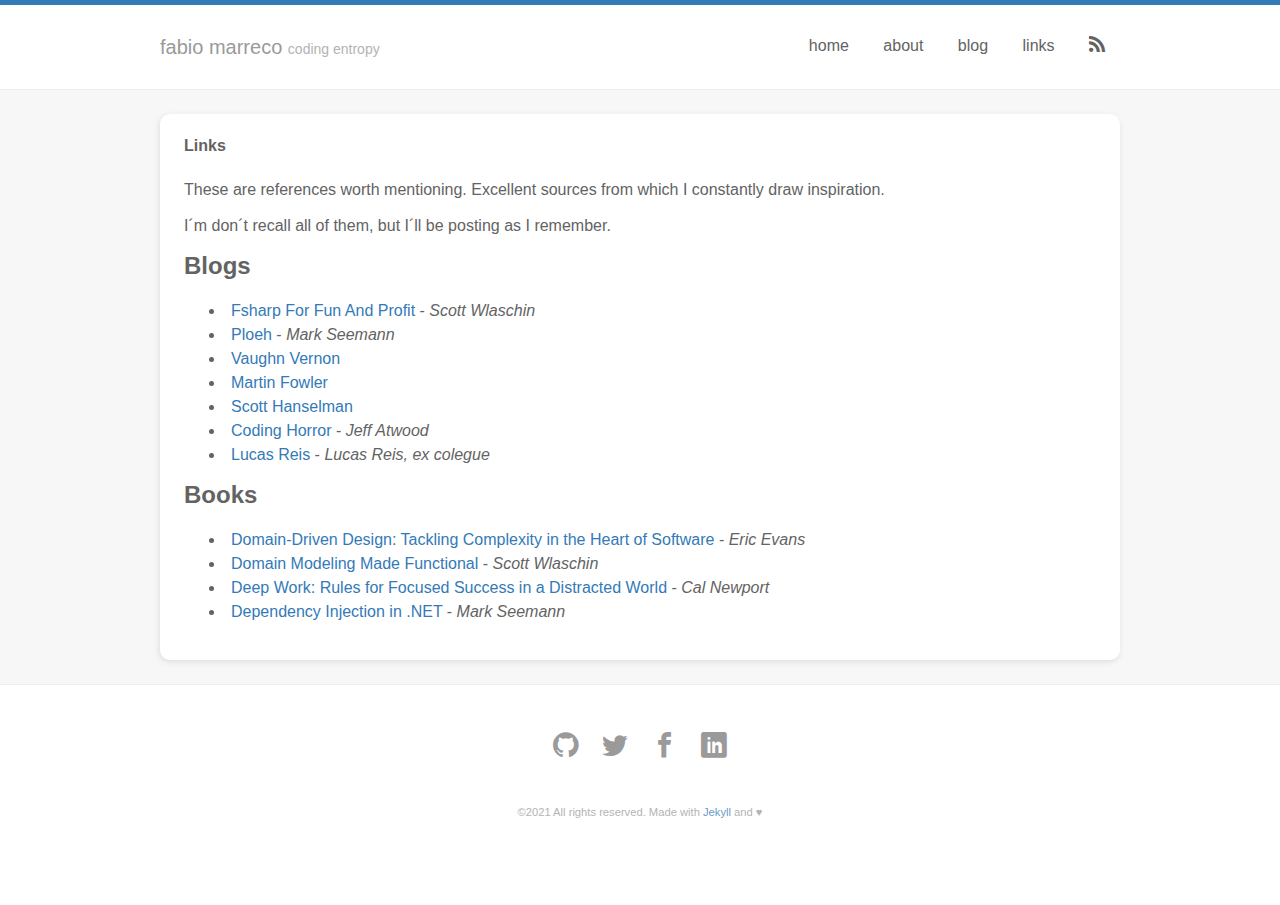
<file: links/index.html>
<!DOCTYPE html>
<html>
<head>
  <meta charset="utf-8">
<meta http-equiv="X-UA-Compatible" content="IE=edge">
<meta name="viewport" content="width=device-width, initial-scale=1">

<title>Links</title>
<meta name="description" content="Free thoughts on software development">

<link rel="stylesheet" href="/css/main.css">
<link rel="canonical" href="http://fabiomarreco.github.io/links/">
<link rel="alternate" type="application/rss+xml" title="Marreco´s coding blog" href="http://fabiomarreco.github.io/feed.xml" />

 <script>
  (function(i,s,o,g,r,a,m){i['GoogleAnalyticsObject']=r;i[r]=i[r]||function(){
  (i[r].q=i[r].q||[]).push(arguments)},i[r].l=1*new Date();a=s.createElement(o),
  m=s.getElementsByTagName(o)[0];a.async=1;a.src=g;m.parentNode.insertBefore(a,m)
  })(window,document,'script','//www.google-analytics.com/analytics.js','ga');

  ga('create', 'UA-117109369-1', 'auto');
  ga('send', 'pageview');
</script>




</head>
<body>
  <header class="site-header">
  <div class="container">
    <input type="checkbox" id="toggleNavbar">
    <h1 class="logo"><a href="/">Fabio Marreco <small>Coding entropy</small></a></h1>
    <label for="toggleNavbar" role="button" class="toggle-navbar-button">
      <i class="icon icon-menu"></i>
      <i class="icon icon-cross"></i>
    </label>
    <nav class="navbar">
      <ul>
        <li><a href="/" title="Home">Home</a></li>
        
          <li><a href="/about" title="About">About</a></li>
        
          <li><a href="/blog" title="Blog">Blog</a></li>
        
          <li><a href="/links" title="Links">Links</a></li>
        
        <!-- <li><a href="https://github.com/fabiomarreco/archive/master.zip" title="Download">Download</a></li> -->
        <li><a href="/feed.xml" target="_blank"><i class="icon icon-rss"></i></a></li>
      </ul>
    </nav>
  </div>
</header>


<main class="main-container">
  <div class="container">
    <article role="article" class="page card">

  <header class="post-header">
    <h1 class="post-title">Links</h1>
  </header>

  <div class="post-content">
    <p>These are references worth mentioning. Excellent sources from which I constantly draw inspiration.</p>

<p>I´m don´t recall all of them, but I´ll be posting as I remember.</p>

<h2 id="blogs">Blogs</h2>
<ul>
  <li><a href="https://fsharpforfunandprofit.com/">Fsharp For Fun And Profit</a> - <em>Scott Wlaschin</em></li>
  <li><a href="http://blog.ploeh.dk/">Ploeh</a> - <em>Mark Seemann</em></li>
  <li><a href="http://vaughnvernon.co/">Vaughn Vernon</a></li>
  <li><a href="https://martinfowler.com/">Martin Fowler</a></li>
  <li><a href="https://www.hanselman.com/blog/">Scott Hanselman</a></li>
  <li><a href="https://blog.codinghorror.com/">Coding Horror</a> - <em>Jeff Atwood</em></li>
  <li><a href="http://lucasmreis.github.io/blog/">Lucas Reis</a> - <em>Lucas Reis, ex colegue</em></li>
</ul>

<h2 id="books">Books</h2>
<ul>
  <li><a href="https://www.amazon.com/Domain-Driven-Design-Tackling-Complexity-Software/dp/0321125215">Domain-Driven Design: Tackling Complexity in the Heart of Software</a> - <em>Eric Evans</em></li>
  <li><a href="https://www.amazon.com/Domain-Modeling-Made-Functional-Domain-Driven/dp/1680502549">Domain Modeling Made Functional</a> - <em>Scott Wlaschin</em></li>
  <li><a href="https://www.amazon.com/Deep-Work-Focused-Success-Distracted-ebook/dp/B00X47ZVXM/ref=sr_1_1?s=books&amp;ie=UTF8&amp;qid=1522766171&amp;sr=1-1&amp;keywords=deep+work">Deep Work: Rules for Focused Success in a Distracted World</a> - <em>Cal Newport</em></li>
  <li><a href="https://www.amazon.com/Dependency-Injection-NET-Mark-Seemann/dp/1935182501">Dependency Injection in .NET</a> - <em>Mark Seemann</em></li>
</ul>

  </div>

</article>

  </div>
</main>

<footer class="site-footer">
  <div class="container">
    <ul class="social">
  <li><a href="https://github.com/fabiomarreco" target="_blank"><i class="icon icon-github"></i></a></li>
  <li><a href="https://twitter.com/fmarreco" target="_blank"><i class="icon icon-twitter"></i></a></li>
  <li><a href="https://www.facebook.com/fabio.marreco.54" target="_blank"><i class="icon icon-facebook"></i></a></li>
  <li><a href="https://linkedin.com/in/fabio-marreco-719946a/" target="_blank"><i class="icon icon-linkedin"></i></a></li>
</ul>
    <p class="txt-medium-gray">
      <small>&copy;2021 All rights reserved. Made with <a href="http://jekyllrb.com/" target="_blank">Jekyll</a> and ♥</small>
    </p>
  </div>
</footer>


  <!-- <a href="https://github.com/fabiomarreco" target="_blank" class="github-corner"><svg width="80" height="80" viewBox="0 0 250 250" style="fill:#337ab7; color:#fff; position: absolute; top: 0; border: 0; right: 0;"><path d="M0,0 L115,115 L130,115 L142,142 L250,250 L250,0 Z"></path><path d="M128.3,109.0 C113.8,99.7 119.0,89.6 119.0,89.6 C122.0,82.7 120.5,78.6 120.5,78.6 C119.2,72.0 123.4,76.3 123.4,76.3 C127.3,80.9 125.5,87.3 125.5,87.3 C122.9,97.6 130.6,101.9 134.4,103.2" fill="currentColor" style="transform-origin: 130px 106px;" class="octo-arm"></path><path d="M115.0,115.0 C114.9,115.1 118.7,116.5 119.8,115.4 L133.7,101.6 C136.9,99.2 139.9,98.4 142.2,98.6 C133.8,88.0 127.5,74.4 143.8,58.0 C148.5,53.4 154.0,51.2 159.7,51.0 C160.3,49.4 163.2,43.6 171.4,40.1 C171.4,40.1 176.1,42.5 178.8,56.2 C183.1,58.6 187.2,61.8 190.9,65.4 C194.5,69.0 197.7,73.2 200.1,77.6 C213.8,80.2 216.3,84.9 216.3,84.9 C212.7,93.1 206.9,96.0 205.4,96.6 C205.1,102.4 203.0,107.8 198.3,112.5 C181.9,128.9 168.3,122.5 157.7,114.1 C157.9,116.9 156.7,120.9 152.7,124.9 L141.0,136.5 C139.8,137.7 141.6,141.9 141.8,141.8 Z" fill="currentColor" class="octo-body"></path></svg></a> 4
 -->
</body>
</html>
</file>
<file: css/main.css>
/*!
 * end2end - jekyll theme free
 * https://github.com/nandomoreirame/end2end
 * MIT License
 */@import url("//fonts.googleapis.com/css?family=Montserrat:300,400,700");.clearfix::after,.site-header::after,.social::after,.pagination::after,.highlight::after{clear:both;content:"";display:table}button,input[type="button"],input[type="reset"],input[type="submit"],.button,.toggle-navbar-button{appearance:none;background-color:#337ab7;border:0;border-radius:6px;color:#fff;cursor:pointer;display:inline-block;font-family:inherit;font-size:inherit;-webkit-font-smoothing:antialiased;font-weight:700;line-height:1;padding:.75em 1.5em;text-decoration:none;transition:background-color .3s ease-in-out;user-select:none;vertical-align:middle;white-space:nowrap}button:hover,input[type="button"]:hover,input[type="reset"]:hover,input[type="submit"]:hover,.button:hover,.toggle-navbar-button:hover,button:focus,input[type="button"]:focus,input[type="reset"]:focus,input[type="submit"]:focus,.button:focus,.toggle-navbar-button:focus{background-color:#296292}button.disabled,input.disabled[type="button"],input.disabled[type="reset"],input.disabled[type="submit"],.disabled.button,.disabled.toggle-navbar-button,button:disabled,input[type="button"]:disabled,input[type="reset"]:disabled,input[type="submit"]:disabled,.button:disabled,.toggle-navbar-button:disabled{color:inherit;cursor:not-allowed;box-shadow:none;opacity:.65}button.disabled:hover,input.disabled[type="button"]:hover,input.disabled[type="reset"]:hover,input.disabled[type="submit"]:hover,.disabled.button:hover,.disabled.toggle-navbar-button:hover,button.disabled:focus,input.disabled[type="button"]:focus,input.disabled[type="reset"]:focus,input.disabled[type="submit"]:focus,.disabled.button:focus,.disabled.toggle-navbar-button:focus,button:disabled:hover,input[type="button"]:disabled:hover,input[type="reset"]:disabled:hover,input[type="submit"]:disabled:hover,.button:disabled:hover,.toggle-navbar-button:disabled:hover,button:disabled:focus,input[type="button"]:disabled:focus,input[type="reset"]:disabled:focus,input[type="submit"]:disabled:focus,.button:disabled:focus,.toggle-navbar-button:disabled:focus{color:inherit;background:none transparent}/*! normalize.css v7.0.0 | MIT License | github.com/necolas/normalize.css */html{line-height:1.15;-ms-text-size-adjust:100%;-webkit-text-size-adjust:100%}body{margin:0}article,aside,footer,header,nav,section{display:block}h1{font-size:2em;margin:0.67em 0}figcaption,figure,main{display:block}figure{margin:1em 40px}hr{box-sizing:content-box;height:0;overflow:visible}pre{font-family:monospace, monospace;font-size:1em}a{background-color:transparent;-webkit-text-decoration-skip:objects}abbr[title]{border-bottom:none;text-decoration:underline;text-decoration:underline dotted}b,strong{font-weight:inherit}b,strong{font-weight:bolder}code,kbd,samp{font-family:monospace, monospace;font-size:1em}dfn{font-style:italic}mark{background-color:#ff0;color:#000}small{font-size:80%}sub,sup{font-size:75%;line-height:0;position:relative;vertical-align:baseline}sub{bottom:-0.25em}sup{top:-0.5em}audio,video{display:inline-block}audio:not([controls]){display:none;height:0}img{border-style:none}svg:not(:root){overflow:hidden}button,input,optgroup,select,textarea{font-family:sans-serif;font-size:100%;line-height:1.15;margin:0}button,input{overflow:visible}button,select{text-transform:none}button,html [type="button"],[type="reset"],[type="submit"]{-webkit-appearance:button}button::-moz-focus-inner,[type="button"]::-moz-focus-inner,[type="reset"]::-moz-focus-inner,[type="submit"]::-moz-focus-inner{border-style:none;padding:0}button:-moz-focusring,[type="button"]:-moz-focusring,[type="reset"]:-moz-focusring,[type="submit"]:-moz-focusring{outline:1px dotted ButtonText}fieldset{padding:0.35em 0.75em 0.625em}legend{box-sizing:border-box;color:inherit;display:table;max-width:100%;padding:0;white-space:normal}progress{display:inline-block;vertical-align:baseline}textarea{overflow:auto}[type="checkbox"],[type="radio"]{box-sizing:border-box;padding:0}[type="number"]::-webkit-inner-spin-button,[type="number"]::-webkit-outer-spin-button{height:auto}[type="search"]{-webkit-appearance:textfield;outline-offset:-2px}[type="search"]::-webkit-search-cancel-button,[type="search"]::-webkit-search-decoration{-webkit-appearance:none}::-webkit-file-upload-button{-webkit-appearance:button;font:inherit}details,menu{display:block}summary{display:list-item}canvas{display:inline-block}template{display:none}[hidden]{display:none}.button-ghost{background-color:transparent;border:2px solid #337ab7;color:#337ab7;margin-bottom:2px}.button-ghost:hover,.button-ghost:focus{color:#fff}fieldset{background-color:#f7f7f7;border:1px solid #dedede;margin:0 0 .75em;padding:1.5em}input,label,select{display:block;font-family:"Courrier","Helvetica Neue","Helvetica","Roboto","Arial",sans-serif;font-size:1em}label{font-weight:600;margin-bottom:.375em}label.required::after{content:"*"}label abbr{display:none}input[type="color"],input[type="date"],input[type="datetime"],input[type="datetime-local"],input[type="email"],input[type="month"],input[type="number"],input[type="password"],input[type="search"],input[type="tel"],input[type="text"],input[type="time"],input[type="url"],input[type="week"],input:not([type]),textarea,select[multiple=multiple]{background-color:#fff;border:1px solid #dedede;border-radius:6px;box-shadow:inset 0 1px 3px rgba(0,0,0,0.06);box-sizing:border-box;font-family:"Courrier","Helvetica Neue","Helvetica","Roboto","Arial",sans-serif;font-size:1em;margin-bottom:.75em;padding:.5em;transition:border-color .3s ease-in-out;width:100%}input[type="color"]:hover,input[type="date"]:hover,input[type="datetime"]:hover,input[type="datetime-local"]:hover,input[type="email"]:hover,input[type="month"]:hover,input[type="number"]:hover,input[type="password"]:hover,input[type="search"]:hover,input[type="tel"]:hover,input[type="text"]:hover,input[type="time"]:hover,input[type="url"]:hover,input[type="week"]:hover,input:not([type]):hover,textarea:hover,select[multiple=multiple]:hover{border-color:#b2b2b2}input[type="color"]:focus,input[type="date"]:focus,input[type="datetime"]:focus,input[type="datetime-local"]:focus,input[type="email"]:focus,input[type="month"]:focus,input[type="number"]:focus,input[type="password"]:focus,input[type="search"]:focus,input[type="tel"]:focus,input[type="text"]:focus,input[type="time"]:focus,input[type="url"]:focus,input[type="week"]:focus,input:not([type]):focus,textarea:focus,select[multiple=multiple]:focus{border-color:#337ab7;box-shadow:inset 0 1px 3px rgba(0,0,0,0.06),0 0 5px rgba(45,109,163,0.7);outline:none}input[type="color"]:disabled,input[type="date"]:disabled,input[type="datetime"]:disabled,input[type="datetime-local"]:disabled,input[type="email"]:disabled,input[type="month"]:disabled,input[type="number"]:disabled,input[type="password"]:disabled,input[type="search"]:disabled,input[type="tel"]:disabled,input[type="text"]:disabled,input[type="time"]:disabled,input[type="url"]:disabled,input[type="week"]:disabled,input:not([type]):disabled,textarea:disabled,select[multiple=multiple]:disabled{background-color:#f2f2f2;cursor:not-allowed}input[type="color"]:disabled:hover,input[type="date"]:disabled:hover,input[type="datetime"]:disabled:hover,input[type="datetime-local"]:disabled:hover,input[type="email"]:disabled:hover,input[type="month"]:disabled:hover,input[type="number"]:disabled:hover,input[type="password"]:disabled:hover,input[type="search"]:disabled:hover,input[type="tel"]:disabled:hover,input[type="text"]:disabled:hover,input[type="time"]:disabled:hover,input[type="url"]:disabled:hover,input[type="week"]:disabled:hover,input:not([type]):disabled:hover,textarea:disabled:hover,select[multiple=multiple]:disabled:hover{border:1px solid #dedede}textarea{resize:vertical}input[type="search"]{appearance:none}input[type="checkbox"],input[type="radio"]{display:inline;margin-right:.375em}input[type="checkbox"]+label,input[type="radio"]+label{display:inline-block}input[type="file"]{margin-bottom:.75em;width:100%}select{margin-bottom:1.5em;max-width:100%;width:auto}ul,ol{margin:0 0 .75em;padding:0 0 0 1.5em;list-style-position:inside;padding-left:25px}dl{margin-bottom:.75em}dl dt{font-weight:bold;margin-top:.75em}dl dd{margin:0}ul{list-style-type:disc}ol{list-style-type:decimal}table{border-collapse:collapse;font-feature-settings:"kern","liga","tnum";margin:.75em 0;table-layout:fixed;width:100%}th{border-bottom:1px solid #a7a7a7;font-weight:600;padding:.75em 0;text-align:left}td{border-bottom:1px solid #dedede;padding:.75em 0}tr,td,th{vertical-align:middle}html{font-size:16px}body{color:#636363;font-family:"Courrier","Helvetica Neue","Helvetica","Roboto","Arial",sans-serif;font-feature-settings:"kern","liga","pnum";font-size:1em;font-weight:400;line-height:1.5;font-feature-settings:"calt" 1;text-rendering:optimizeLegibility}h1,h2,h3,h4,h5,h6{font-family:"Courrier","Helvetica Neue","Helvetica","Roboto","Arial",sans-serif;line-height:1.3;font-weight:700}h1,h2,h3,h4,h5,h6,p{margin:0 0 .75em}h1:last-child,h2:last-child,h3:last-child,h4:last-child,h5:last-child,h6:last-child,p:last-child{margin-bottom:0}p{font-weight:300}em{font-style:italic}small{font-size:70%;opacity:.75}a{color:#337ab7;text-decoration:none}a:active,a:focus,a:hover{color:#265c89}hr{border-bottom:1px solid #dedede;border-left:0;border-right:0;border-top:0;margin:1.5em 0}img,picture{margin:0;max-width:100%}code{background:none;border-radius:0;border:none;font-family:"Consolas",monospace;font-size:1em;margin:0;padding:0 5px;background-color:#ededed}pre{-webkit-overflow-scrolling:touch;font-family:"Consolas",monospace;font-size:.9em;margin:0}pre code{display:inline-block;line-height:1.4em}.txt-primary{color:#337ab7}.txt-white{color:#fff}.txt-black{color:#000}.txt-blue{color:#477dca}.txt-dark-gray{color:#232323}.txt-medium-gray{color:#9a9a9a}.txt-light-gray{color:#dedede}.txt-left{text-align:left}.txt-right{text-align:right}.txt-center{text-align:center}.txt-justify{text-align:justify}.word-wrap{overflow-wrap:break-word;word-wrap:break-word;word-break:break-all}.dot{border-radius:50%}blockquote{background:#f9f9f9;border-left:10px solid #ccc;margin:1.5em 10px;padding:.5em 10px;quotes:"“" "”" "‘" "’"}blockquote:before{color:#ccc;content:open-quote;font-size:4em;line-height:.1em;margin-right:.25em;vertical-align:-0.4em}blockquote p{display:inline}@font-face{font-family:"end2end";src:url("../fonts/end2end.ttf?cgaqog") format("truetype"),url("../fonts/end2end.woff?cgaqog") format("woff"),url("../fonts/end2end.svg?cgaqog#end2end") format("svg");font-weight:normal;font-style:normal}.icon{font-family:"end2end" !important;speak:none;font-style:normal;font-weight:normal;font-variant:normal;text-transform:none;line-height:1;-webkit-font-smoothing:antialiased;-moz-osx-font-smoothing:grayscale}.icon-home:before{content:""}.icon-pencil:before{content:""}.icon-image:before{content:""}.icon-images:before{content:""}.icon-camera:before{content:""}.icon-headphones:before{content:""}.icon-music:before{content:""}.icon-play:before{content:""}.icon-price-tag:before{content:""}.icon-price-tags:before{content:""}.icon-barcode:before{content:""}.icon-qrcode:before{content:""}.icon-cart:before{content:""}.icon-phone:before{content:""}.icon-phone-hang-up:before{content:""}.icon-address-book:before{content:""}.icon-envelop:before{content:""}.icon-location:before{content:""}.icon-location2:before{content:""}.icon-calendar:before{content:""}.icon-keyboard:before{content:""}.icon-display:before{content:""}.icon-laptop:before{content:""}.icon-mobile:before{content:""}.icon-mobile2:before{content:""}.icon-drawer:before{content:""}.icon-drawer2:before{content:""}.icon-floppy-disk:before{content:""}.icon-undo:before{content:""}.icon-redo:before{content:""}.icon-undo2:before{content:""}.icon-redo2:before{content:""}.icon-bubble:before{content:""}.icon-bubbles2:before{content:""}.icon-bubble2:before{content:""}.icon-bubbles4:before{content:""}.icon-user:before{content:""}.icon-users:before{content:""}.icon-user-tie:before{content:""}.icon-quotes-left:before{content:""}.icon-quotes-right:before{content:""}.icon-spinner2:before{content:""}.icon-spinner5:before{content:""}.icon-spinner8:before{content:""}.icon-spinner11:before{content:""}.icon-search:before{content:""}.icon-zoom-in:before{content:""}.icon-zoom-out:before{content:""}.icon-enlarge:before{content:""}.icon-shrink:before{content:""}.icon-enlarge2:before{content:""}.icon-shrink2:before{content:""}.icon-lock:before{content:""}.icon-unlocked:before{content:""}.icon-wrench:before{content:""}.icon-equalizer2:before{content:""}.icon-cog:before{content:""}.icon-cogs:before{content:""}.icon-bug:before{content:""}.icon-pie-chart:before{content:""}.icon-stats-dots:before{content:""}.icon-stats-bars:before{content:""}.icon-mug:before{content:""}.icon-bin:before{content:""}.icon-briefcase:before{content:""}.icon-airplane:before{content:""}.icon-truck:before{content:""}.icon-switch:before{content:""}.icon-power-cord:before{content:""}.icon-clipboard:before{content:""}.icon-menu:before{content:""}.icon-menu2:before{content:""}.icon-menu3:before{content:""}.icon-menu4:before{content:""}.icon-cloud:before{content:""}.icon-cloud-download:before{content:""}.icon-cloud-upload:before{content:""}.icon-cloud-check:before{content:""}.icon-earth:before{content:""}.icon-link:before{content:""}.icon-attachment:before{content:""}.icon-eye:before{content:""}.icon-eye-blocked:before{content:""}.icon-star-empty:before{content:""}.icon-star-half:before{content:""}.icon-star-full:before{content:""}.icon-heart:before{content:""}.icon-man:before{content:""}.icon-woman:before{content:""}.icon-man-woman:before{content:""}.icon-warning:before{content:""}.icon-notification:before{content:""}.icon-question:before{content:""}.icon-plus:before{content:""}.icon-minus:before{content:""}.icon-info:before{content:""}.icon-cancel-circle:before{content:""}.icon-blocked:before{content:""}.icon-cross:before{content:""}.icon-checkmark:before{content:""}.icon-checkmark2:before{content:""}.icon-loop2:before{content:""}.icon-infinite:before{content:""}.icon-shuffle:before{content:""}.icon-arrow-right2:before{content:""}.icon-arrow-left2:before{content:""}.icon-circle-up:before{content:""}.icon-circle-right:before{content:""}.icon-circle-down:before{content:""}.icon-circle-left:before{content:""}.icon-shift:before{content:""}.icon-ctrl:before{content:""}.icon-checkbox-checked:before{content:""}.icon-checkbox-unchecked:before{content:""}.icon-radio-checked:before{content:""}.icon-radio-unchecked:before{content:""}.icon-filter:before{content:""}.icon-share:before{content:""}.icon-new-tab:before{content:""}.icon-embed:before{content:""}.icon-embed2:before{content:""}.icon-terminal:before{content:""}.icon-share2:before{content:""}.icon-mail:before{content:""}.icon-mail2:before{content:""}.icon-mail3:before{content:""}.icon-mail4:before{content:""}.icon-google3:before{content:""}.icon-google-plus:before{content:""}.icon-google-plus2:before{content:""}.icon-google-plus3:before{content:""}.icon-hangouts:before{content:""}.icon-google-drive:before{content:""}.icon-facebook:before{content:""}.icon-facebook2:before{content:""}.icon-instagram:before{content:""}.icon-whatsapp:before{content:""}.icon-spotify:before{content:""}.icon-telegram:before{content:""}.icon-twitter:before{content:""}.icon-rss:before{content:""}.icon-rss2:before{content:""}.icon-youtube:before{content:""}.icon-vimeo:before{content:""}.icon-flickr2:before{content:""}.icon-dribbble:before{content:""}.icon-behance:before{content:""}.icon-behance2:before{content:""}.icon-dropbox:before{content:""}.icon-github:before{content:""}.icon-trello:before{content:""}.icon-wordpress:before{content:""}.icon-joomla:before{content:""}.icon-tux:before{content:""}.icon-appleinc:before{content:""}.icon-finder:before{content:""}.icon-android:before{content:""}.icon-skype:before{content:""}.icon-linkedin:before{content:""}.icon-linkedin2:before{content:""}.icon-chrome:before{content:""}.icon-firefox:before{content:""}.icon-IE:before{content:""}.icon-edge:before{content:""}.icon-safari:before{content:""}.icon-opera:before{content:""}.icon-html-five:before{content:""}.icon-html-five2:before{content:""}.icon-css3:before{content:""}.icon-git:before{content:""}html,body{width:100%;height:100%}body{border-top:5px solid #337ab7;background:#fff;padding-top:75px}@media screen and (min-width: 768px){body{padding-top:0}}figure{margin:0;padding:0}.main-container{background:#f7f7f7;padding:1.5em 0}.container{max-width:420px;margin-left:auto;margin-right:auto;padding-left:0;padding-right:0}@media screen and (min-width: 768px){.container{max-width:768px}}@media screen and (min-width: 1240px){.container{max-width:960px}}.site-header{background-color:#fff;padding:0;margin:0;border-bottom:1px solid rgba(222,222,222,0.5);position:fixed;top:0;right:0;left:0;min-height:80px;width:100%;z-index:1000}@media screen and (min-width: 768px){.site-header{position:relative;top:auto;right:auto;bottom:auto;left:auto;padding:1.5em 0;min-height:35px}}.site-header .logo,.site-header a{text-transform:lowercase}.site-header .navbar{float:right}.site-header a{color:#9a9a9a}.site-header a:hover,.site-header a:focus,.site-header a:active{color:#232323}.logo{margin:0;padding:0;float:left;font-weight:400;font-size:1.25rem;position:fixed;top:1.5em;left:1.5em;z-index:100}@media screen and (min-width: 768px){.logo{padding:5px 0;position:relative;top:auto;right:auto;bottom:auto;left:auto}}.logo span{color:#337ab7}.navbar{display:none;position:fixed;top:0;right:0;bottom:0;left:0;z-index:99;text-align:center;background-color:rgba(51,122,183,0.9);width:100%;height:100%}.navbar ul{display:table-cell;vertical-align:middle;padding:0 1.5em;margin:0}.navbar li,.navbar a{display:block}.navbar a{padding:5px 15px;font-size:2rem;position:relative;color:#fff}.navbar a:before,.navbar a:after{content:"";display:block;height:2px;width:0;background-color:#fff;transition:width .3s ease-in-out;position:absolute;right:0}.navbar a:before{top:0;left:0}.navbar a:after{bottom:0;right:0}.navbar a:hover,.navbar a:focus{color:#fff;opacity:.7}.navbar a:hover:before,.navbar a:hover:after,.navbar a:focus:before,.navbar a:focus:after{width:100%}@media screen and (min-width: 768px){.navbar{text-align:left;background-color:transparent;position:relative;float:right;width:auto}.navbar ul{padding:0}.navbar,.navbar li,.navbar a{display:inline-block}.navbar a{padding:5px 15px;color:inherit;font-size:inherit}.navbar a:before,.navbar a:after{background-color:#dedede}.navbar a:hover,.navbar a:focus{color:inherit}}.toggle-navbar-button{float:right;padding:.5em .75em;margin:0;position:fixed;top:1.5em;right:1.5em;z-index:100}.toggle-navbar-button .icon-menu{display:block}.toggle-navbar-button .icon-cross{display:none}@media screen and (min-width: 768px){.toggle-navbar-button{display:none}}#toggleNavbar{position:fixed;top:-999999px;right:-999999px}#toggleNavbar:checked ~ .navbar{display:table}#toggleNavbar:checked ~ .logo a,#toggleNavbar:checked ~ .logo span{color:#fff}#toggleNavbar:checked ~ .toggle-navbar-button .icon-menu{display:none}#toggleNavbar:checked ~ .toggle-navbar-button .icon-cross{display:block}.hero{display:table;width:100%;height:100%}.hero-inner{width:100%;display:table-cell;vertical-align:middle;text-align:center}.hero-inner .dot{padding:5px;border:1px solid #dedede}.hero-inner h1,.hero-inner h3{max-width:760px;display:block}.hero-inner h1{margin-top:.7em;font-size:2.5rem;margin:0 auto}.hero-inner h3{font-size:1.25rem;margin:.8em auto 1.2em}.hero-inner h3,.hero-inner em{font-weight:300}.hero-inner em{color:#337ab7}.hero-inner strong{font-weight:700}.card,.post-list .post{background-color:#fff;box-shadow:-1px 2px 6px 0 rgba(0,0,0,0.1);padding:1.5em;transition:box-shadow .3s ease-in-out;border-radius:10px}.card:not(:last-child),.post-list .post:not(:last-child){margin:0 0 1.5em}.card:hover,.post-list .post:hover{box-shadow:-1px 2px 12px 0 rgba(0,0,0,0.2)}.PageNavigation{font-size:14px;display:block;width:auto;overflow:hidden}.PageNavigation a{display:block;width:50%;float:left;margin:1em 0}.PageNavigation .next{text-align:right}.post{font-size:.9rem;font-weight:200}.post-meta{font-size:.7rem;font-weight:200}.post-thumbnail,.post-thumbnail img{background-color:#f1eff0;border-radius:6px}@media screen and (min-width: 768px){.post-thumbnail{float:left;max-width:250px;margin-right:.75em;margin-bottom:.75em;padding:.75em;border:1px solid #dedede}}.post .read-more{color:#4f93ce}.post-header{margin-bottom:1.5em}.post-title{font-size:1rem;margin-bottom:0;line-height:1em}.post-list .post a{color:#636363}.post-list .post a:hover,.post-list .post a:active,.post-list .post a:focus{color:#337ab7}.post-list{display:table}.post-list .post{padding:.75em;margin-bottom:.75em}@media screen and (min-width: 768px){.post-list .post-content,.post-list .post-thumbnail{display:table-cell;vertical-align:middle}}.post-list .post-thumbnail{margin-bottom:1.5em;padding:0}@media screen and (min-width: 768px){.post-list .post-thumbnail{width:250px;margin:0}}.post-list .post-thumbnail>a{display:inline-block}.post-list .post-thumbnail.no-image>a{width:100%;min-height:200px;background:url(../images/placeholder.png) no-repeat 50%;background-size:cover}@media screen and (min-width: 768px){.post-list .post-content{padding:0 0 0 1.5em}}.social{padding:1.5em 0}.social li{display:inline-block;padding:0 .6em}.social a{color:#9a9a9a}.social a:hover,.social a:active,.social a:focus{color:#337ab7}.social i{font-size:1.6em}.pagination{text-align:center;margin:1.5em 0 0}.pagination li{padding:0 .4em}.pagination li,.pagination a,.pagination span{display:inline-block}.pagination a,.pagination span{line-height:1.2em;font-size:.75rem}.pagination span{color:#aaa;font-style:italic}.site-footer{background-color:#fff;border-top:1px solid rgba(222,222,222,0.5);padding:1.5em;text-align:center}.site-footer p{margin:0}.github-corner{display:none}.github-corner:hover .octo-arm{animation:octocat-wave 560ms ease-in-out}@media screen and (min-width: 768px){.github-corner{display:block}}@keyframes octocat-wave{0%,100%{transform:rotate(0)}20%,60%{transform:rotate(-25deg)}40%,80%{transform:rotate(10deg)}}.highlight{padding:0;margin-top:1.5em;margin-bottom:1.5em}.highlight,.highlight .hll,.highlight pre,.highlight code{background-color:#272822 !important;border-radius:6px;border:none}.highlight pre{margin:0;padding:.75em 1.5em;white-space:pre;line-height:23px;overflow-x:auto;margin-bottom:0;word-break:inherit;word-wrap:inherit}.highlight pre,.highlight pre code{color:#efd}.highlight pre code{white-space:pre;padding:0 !important}.highlight pre code *{white-space:nowrap}.highlight .c{color:#75715e}.highlight .err{color:#f2f1f2}.highlight .k{color:#66d9ef}.highlight .l{color:#ae81ff}.highlight .n{color:#f8f8f2}.highlight .o{color:#f92672}.highlight .p{color:#f8f8f2}.highlight .cm{color:#75715e}.highlight .cp{color:#75715e}.highlight .c1{color:#75715e}.highlight .cs{color:#75715e}.highlight .ge{font-style:italic}.highlight .gs{font-weight:bold}.highlight .kc{color:#66d9ef}.highlight .kd{color:#66d9ef}.highlight .kn{color:#f92672}.highlight .kp{color:#66d9ef}.highlight .kr{color:#66d9ef}.highlight .kt{color:#66d9ef}.highlight .ld{color:#e6db74}.highlight .m{color:#ae81ff}.highlight .s{color:#e6db74}.highlight .na{color:#a6e22e}.highlight .nb{color:#f8f8f2}.highlight .nc{color:#a6e22e}.highlight .no{color:#66d9ef}.highlight .nd{color:#a6e22e}.highlight .ni{color:#f8f8f2}.highlight .ne{color:#a6e22e}.highlight .nf{color:#a6e22e}.highlight .nl{color:#f8f8f2}.highlight .nn{color:#f8f8f2}.highlight .nx{color:#a6e22e}.highlight .py{color:#f8f8f2}.highlight .nt{color:#f92672}.highlight .nv{color:#f8f8f2}.highlight .ow{color:#f92672}.highlight .w{color:#f8f8f2}.highlight .mf{color:#ae81ff}.highlight .mh{color:#ae81ff}.highlight .mi{color:#ae81ff}.highlight .mo{color:#ae81ff}.highlight .sb{color:#e6db74}.highlight .sc{color:#e6db74}.highlight .sd{color:#e6db74}.highlight .s2{color:#e6db74}.highlight .se{color:#ae81ff}.highlight .sh{color:#e6db74}.highlight .si{color:#e6db74}.highlight .sx{color:#e6db74}.highlight .sr{color:#e6db74}.highlight .s1{color:#e6db74}.highlight .ss{color:#e6db74}.highlight .bp{color:#f8f8f2}.highlight .vc{color:#f8f8f2}.highlight .vg{color:#f8f8f2}.highlight .vi{color:#f8f8f2}.highlight .il{color:#ae81ff}.highlight .gu{color:#75715e}.highlight .gd{color:#f92672}.highlight .gi{color:#a6e22e}
</file>
